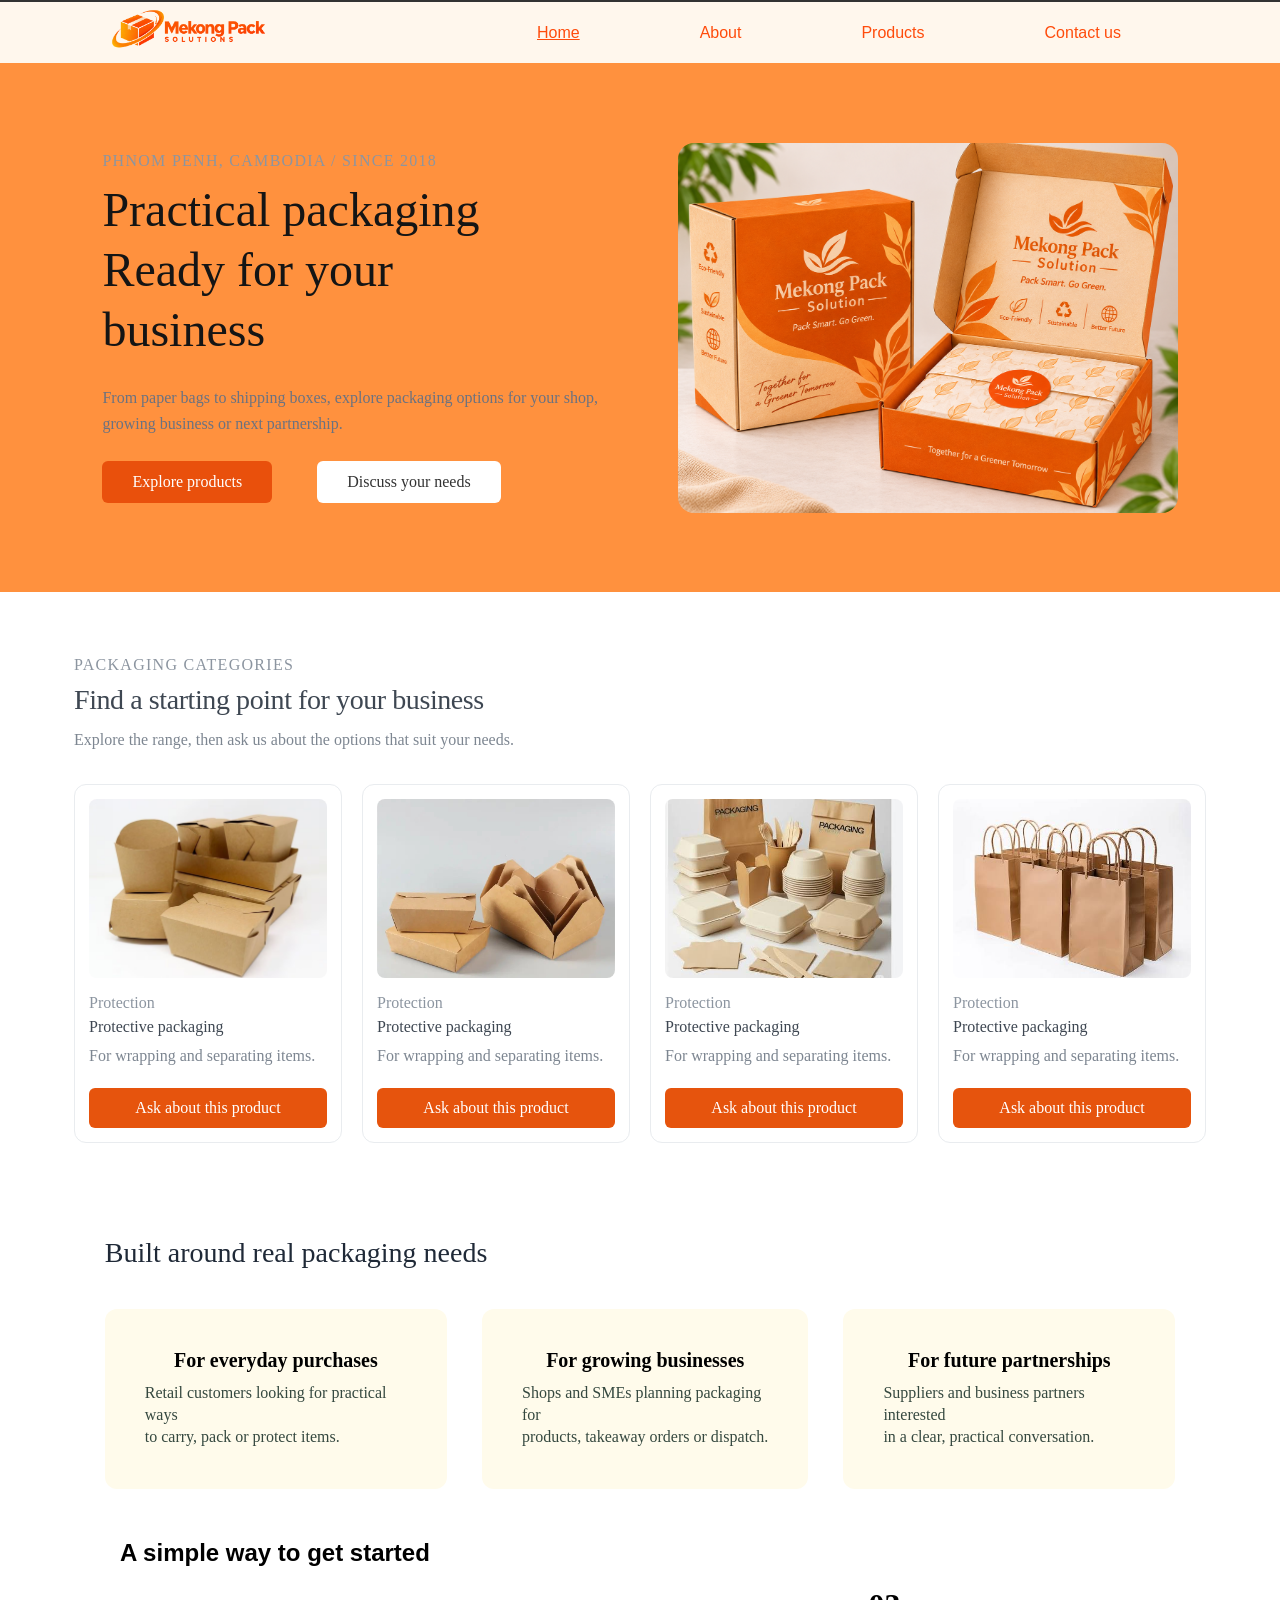
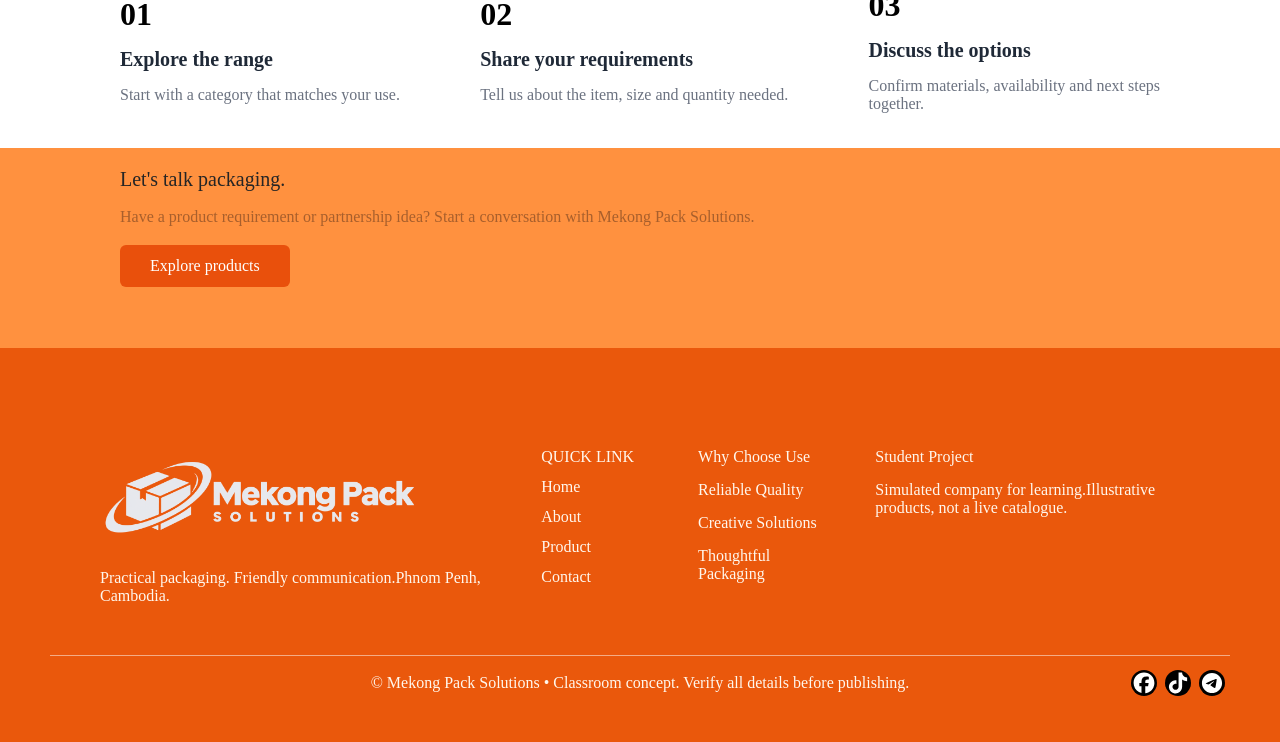
<file: index.html>
<!DOCTYPE html>
<html lang="en">
<head>
    <meta charset="UTF-8">
    <meta name="viewport" content="width=device-width, initial-scale=1.0">
    <title>Document</title>
    <link rel="stylesheet" href="style.css">
</head>
<body>
    
<!-- Kbal -->
  <header class="header">
        <div class="logo">
            <img src="/images/logo.png" alt="Mekong Pack Logo">
        </div>

        <div class="menu">
            <a href="index.html" class="active">Home</a>
            <a href="about.html">About</a>
            <a href="product.html">Products</a>
            <a href="contact.html">Contact us</a>
        </div>
    </header>

<!-- jol dol hero section 1 -->

   <section class="hero">

        <div class="container">

            <div class="content">

                <p class="small-text">
                    PHNOM PENH, CAMBODIA / SINCE 2018
                </p>

                <h1>
                    Practical packaging<br>
                    Ready for your<br>
                    business
                </h1>

                <p class="description">
                    From paper bags to shipping boxes, explore packaging options for your
                    shop, growing business or next partnership.
                </p>

                <div class="button-group">
                    <a href="#" class="orange-btn">Explore products</a>
                    <a href="#" class="white-btn">Discuss your needs</a>
                </div>

            </div>

            <div class="image">
                <img src="/images/img1.png" alt="Packaging products">
            </div>

        </div>

    </section>

<!-- jol dol hero section 2 -->
     
    <section class="pack">
    <p class="small-text">Packaging Categories</p>
    <h2 class="pack-title">Find a starting point for your business</h2>
    <p class="pack-subtitle">Explore the range, then ask us about the options that suit your needs.</p>

    <div class="cards-container">
      <!-- Card 1 -->
      <article class="product-card">
        <div class="card-image-wrapper">
          <img src="/images/1.jpg" />
        </div>
        <span class="card-tag">Protection</span>
        <h3 class="card-title">Protective packaging</h3>
        <p class="card-description">For wrapping and separating items.</p>
        <button type="button" class="card-btn">Ask about this product</button>
      </article>

      <!-- Card 2 -->
      <article class="product-card">
        <div class="card-image-wrapper">
          <img src="/images/2.jpg" alt="Corrugated mailer boxes with dividers" />
        </div>
        <span class="card-tag">Protection</span>
        <h3 class="card-title">Protective packaging</h3>
        <p class="card-description">For wrapping and separating items.</p>
        <button type="button" class="card-btn">Ask about this product</button>
      </article>

      <!-- Card 3 -->
      <article class="product-card">
        <div class="card-image-wrapper">
          <img src="/images/3.jpg" alt="Stacked flat-pack cardboard boxes" />
        </div>
        <span class="card-tag">Protection</span>
        <h3 class="card-title">Protective packaging</h3>
        <p class="card-description">For wrapping and separating items.</p>
        <button type="button" class="card-btn">Ask about this product</button>
      </article>

      <!-- Card 4 -->
      <article class="product-card">
        <div class="card-image-wrapper">
          <img src="/images/4.jpg" alt="Kraft food trays and wooden cutlery" />
        </div>
        <span class="card-tag">Protection</span>
        <h3 class="card-title">Protective packaging</h3>
        <p class="card-description">For wrapping and separating items.</p>
        <button type="button" class="card-btn">Ask about this product</button>
      </article>
    </div>
  </section>
  <!-- jol dol hero section 3 -->
   <section class="customer-offer">
                <h2>Built around real packaging needs</h2>
                <div class="container-box">

                    <div class="box">
                        <h3>For everyday purchases</h3>
                        <p>Retail customers looking for practical ways<br>
                         to carry, pack or protect items.
                        </p>
                    </div>

                    <div class="box">
                        <h3>For growing businesses</h3>
                        <p>Shops and SMEs planning packaging for<br>
                        products, takeaway orders or dispatch.
                        </p>
                    </div>

                    <div class="box">
                        <h3>For future partnerships</h3>
                        <p>Suppliers and business partners interested <br>
                        in a clear, practical conversation.
                        </p>
                    </div>
                </div>
            </section>
<!-- jol dol hero section 4 -->
<section class="simpleway">
                <h2>A simple way to get started</h2>
                <div class="container-number">
                    <div class="child-number">
                        <h2>01</h2>
                        <h3>Explore the range</h3>
                        <p>Start with a category that matches your use.</p>
                    </div>

                    <div class="child-number">
                        <h2>02</h2>
                        <h3>Share your requirements</h3>
                        <p>Tell us about the item, size and quantity needed.</p>
                    </div>

                    <div class="child-number">
                        <h2>03</h2>
                        <h3>Discuss the options</h3>
                        <p>Confirm materials, availability and next steps<br>
                        together.
                        </p>
                    </div>
                </div>
            </section>



<!-- jol dol hero section 5 -->
<section class="section5">
    <div class="section5-contact">
        <h2>Let's talk packaging.</h2>

        <p>
            Have a product requirement or partnership idea?
            Start a conversation with Mekong Pack Solutions.
        </p>

        <div class="button-group">
                    <a href="#" class="orange-btn">Explore products</a>
                    
                </div>
    </div>
</section>
<!-- Footer -->
  <footer class="footer">
        <div class="footer-container">
            <div class="logo1">
                <div class="logo-img">
                    <img src="/images/logo_white.png" alt="">
                </div>
                <p>Practical packaging. Friendly communication.Phnom Penh, Cambodia.</p>
            </div>

            <div class="footer-link">
                <span>QUICK LINK</span>
                <a href="#">Home</a>
                <a href="about.html">About</a>
                <a href="product.html">Product</a>
                <a href="#">Contact</a>
            </div>

            <div class="footer-right">
                <span>Why Choose Use</span>
                <p>Reliable Quality</p>
                <p>Creative Solutions</p>
                <p>Thoughtful Packaging</p>
            </div>

            <div class="right">
                <span>Student Project</span>
                <p>Simulated company for learning.Illustrative products, not a live catalogue.</p>
            </div>
        </div>
        <div class="footer-under">
                <p>© Mekong Pack Solutions • Classroom concept. Verify all details before publishing.</p>
            
            <div class="social-icon">
                <a href="#"><svg xmlns="http://www.w3.org/2000/svg" viewBox="0 0 640 640"><!--!Font Awesome Free v7.3.1 by @fontawesome - https://fontawesome.com License - https://fontawesome.com/license/free Copyright 2026 Fonticons, Inc.--><path fill="rgb(255, 255, 255)" d="M576 320C576 178.6 461.4 64 320 64C178.6 64 64 178.6 64 320C64 440 146.7 540.8 258.2 568.5L258.2 398.2L205.4 398.2L205.4 320L258.2 320L258.2 286.3C258.2 199.2 297.6 158.8 383.2 158.8C399.4 158.8 427.4 162 438.9 165.2L438.9 236C432.9 235.4 422.4 235 409.3 235C367.3 235 351.1 250.9 351.1 292.2L351.1 320L434.7 320L420.3 398.2L351 398.2L351 574.1C477.8 558.8 576 450.9 576 320z"/></svg></a>
                <a href="#"><svg xmlns="http://www.w3.org/2000/svg" viewBox="0 0 640 640"><!--!Font Awesome Free v7.3.1 by @fontawesome - https://fontawesome.com License - https://fontawesome.com/license/free Copyright 2026 Fonticons, Inc.--><path fill="rgb(255, 255, 255)" d="M544.5 273.9C500.5 274 457.5 260.3 421.7 234.7L421.7 413.4C421.7 446.5 411.6 478.8 392.7 506C373.8 533.2 347.1 554 316.1 565.6C285.1 577.2 251.3 579.1 219.2 570.9C187.1 562.7 158.3 545 136.5 520.1C114.7 495.2 101.2 464.1 97.5 431.2C93.8 398.3 100.4 365.1 116.1 336C131.8 306.9 156.1 283.3 185.7 268.3C215.3 253.3 248.6 247.8 281.4 252.3L281.4 342.2C266.4 337.5 250.3 337.6 235.4 342.6C220.5 347.6 207.5 357.2 198.4 369.9C189.3 382.6 184.4 398 184.5 413.8C184.6 429.6 189.7 444.8 199 457.5C208.3 470.2 221.4 479.6 236.4 484.4C251.4 489.2 267.5 489.2 282.4 484.3C297.3 479.4 310.4 469.9 319.6 457.2C328.8 444.5 333.8 429.1 333.8 413.4L333.8 64L421.8 64C421.7 71.4 422.4 78.9 423.7 86.2C426.8 102.5 433.1 118.1 442.4 131.9C451.7 145.7 463.7 157.5 477.6 166.5C497.5 179.6 520.8 186.6 544.6 186.6L544.6 274z"/></svg></a>
                <a href="#"><svg xmlns="http://www.w3.org/2000/svg" viewBox="0 0 640 640"><!--!Font Awesome Free v7.3.1 by @fontawesome - https://fontawesome.com License - https://fontawesome.com/license/free Copyright 2026 Fonticons, Inc.--><path fill="rgb(255, 255, 255)" d="M320 72C183 72 72 183 72 320C72 457 183 568 320 568C457 568 568 457 568 320C568 183 457 72 320 72zM435 240.7C431.3 279.9 415.1 375.1 406.9 419C403.4 437.6 396.6 443.8 390 444.4C375.6 445.7 364.7 434.9 350.7 425.7C328.9 411.4 316.5 402.5 295.4 388.5C270.9 372.4 286.8 363.5 300.7 349C304.4 345.2 367.8 287.5 369 282.3C369.2 281.6 369.3 279.2 367.8 277.9C366.3 276.6 364.2 277.1 362.7 277.4C360.5 277.9 325.6 300.9 258.1 346.5C248.2 353.3 239.2 356.6 231.2 356.4C222.3 356.2 205.3 351.4 192.6 347.3C177.1 342.3 164.7 339.6 165.8 331C166.4 326.5 172.5 322 184.2 317.3C256.5 285.8 304.7 265 328.8 255C397.7 226.4 412 221.4 421.3 221.2C423.4 221.2 427.9 221.7 430.9 224.1C432.9 225.8 434.1 228.2 434.4 230.8C434.9 234 435 237.3 434.8 240.6z"/></svg></a>
            </div>
        </div>
    </footer>

</body>
</html>
</file>
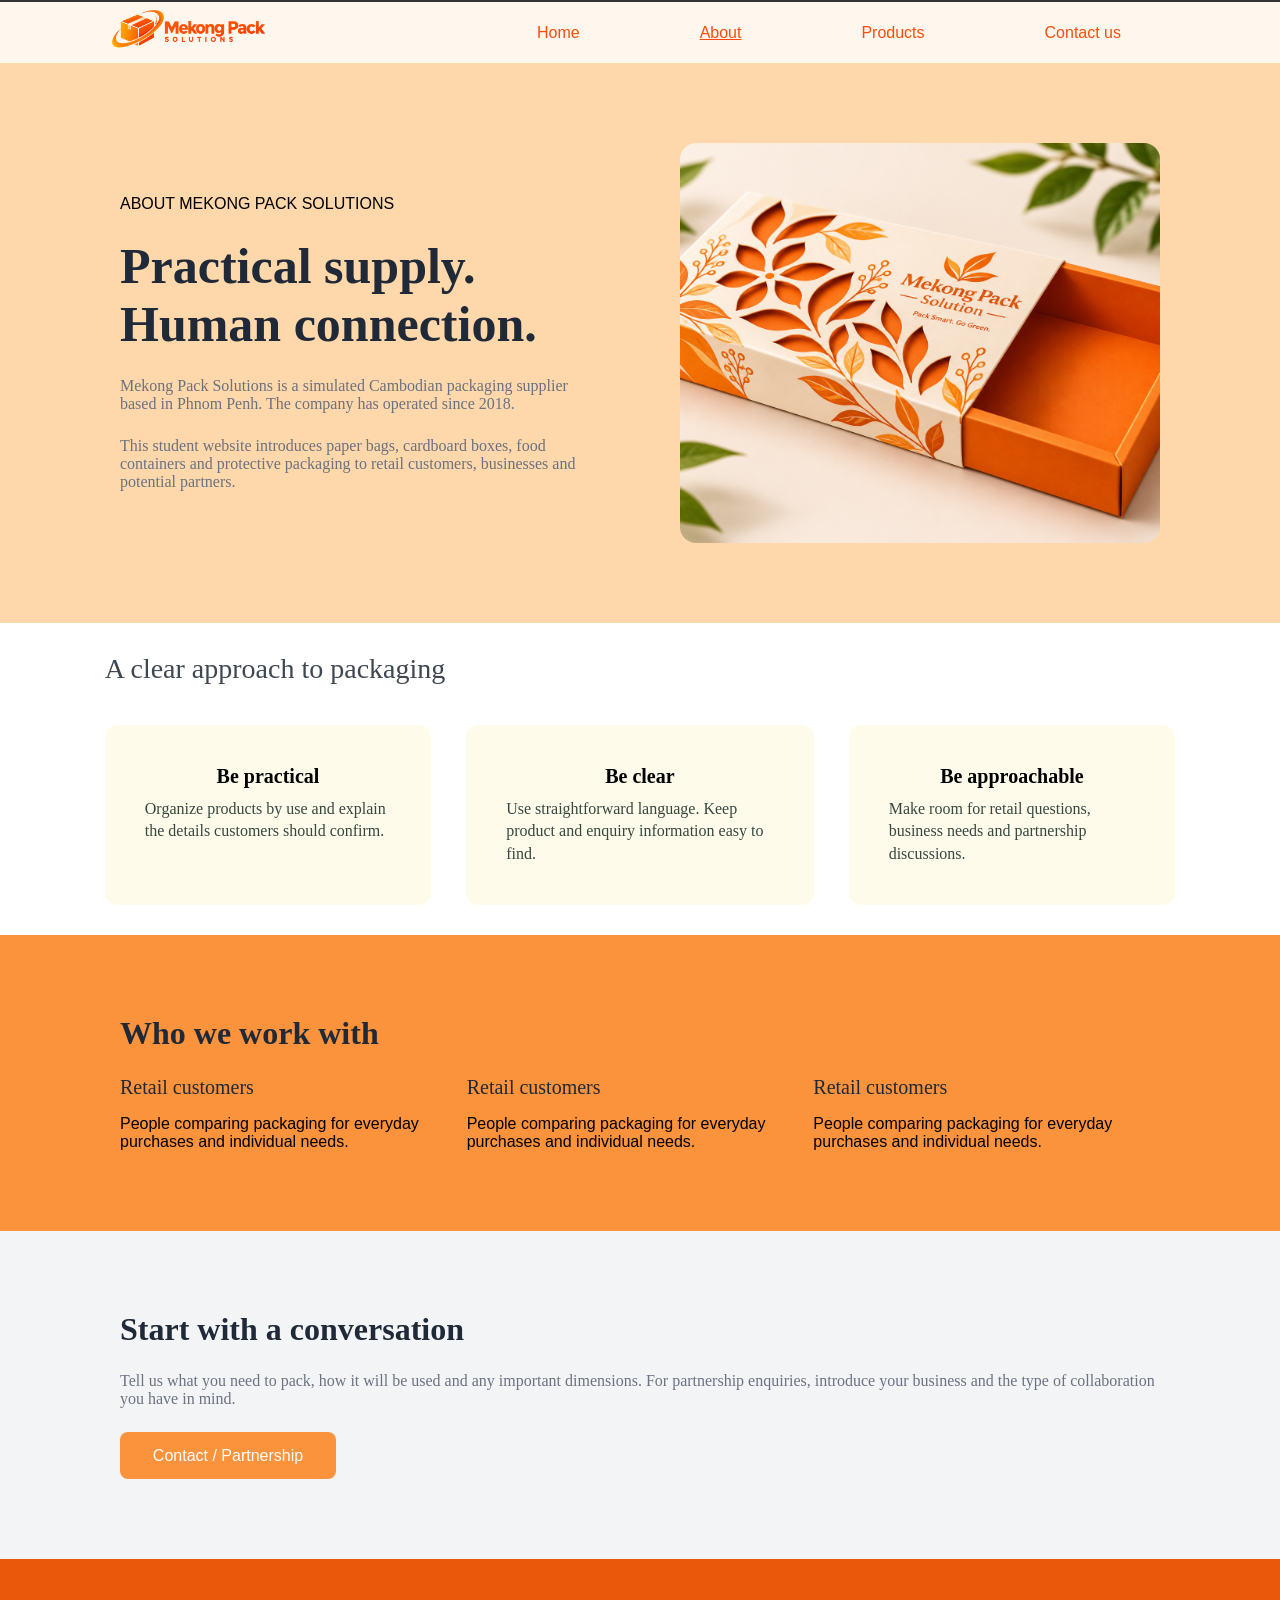
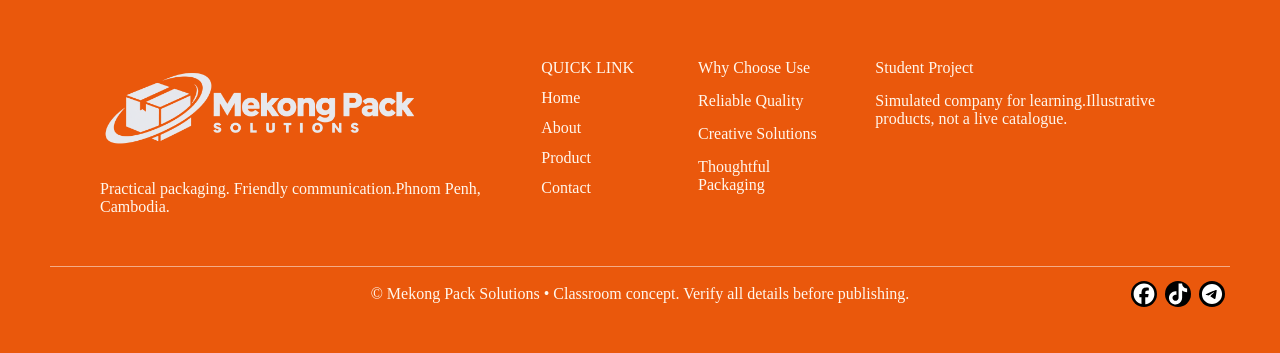
<file: about.html>
<!DOCTYPE html>
<html lang="en">
<head>
    <meta charset="UTF-8">
    <meta name="viewport" content="width=device-width, initial-scale=1.0">
    <title>About</title>
    <link rel="stylesheet" href="/about.css">
    <link rel="stylesheet" href="https://cdnjs.cloudflare.com/ajax/libs/font-awesome/6.7.2/css/all.min.css">
</head>
<body>
     <header class="header">
        <div class="logo">
            <img src="/images/logo.png" alt="Mekong Pack Logo">
        </div>

        <div class="menu">
            <a href="index.html" >Home</a>
            <a href="about.html" class="active">About</a>
            <a href="product.html">Products</a>
            <a href="contact.html">Contact us</a>
        </div>
    </header>
    <main>
        <section class="hero-section1">
            <div class="hero-text">
                <p class="text-title">ABOUT MEKONG PACK SOLUTIONS</p>
                <h1>Practical supply.<br>Human connection.</h1>
                <p class="text-description">
                    Mekong Pack Solutions is a simulated Cambodian packaging supplier<br>
                    based in Phnom Penh. The company has operated since 2018.
                </p>
                <p class="text-description">
                    This student website introduces paper bags, cardboard boxes, food<br>
                    containers and protective packaging to retail customers, businesses and<br>
                    potential partners.
                </p>
            </div>
            <div class="hero-img">
            
            </div>
        </section>
        <!-- jol dol hero section 2 -->
   <section class="customer-offer">
                <h2>A clear approach to packaging</h2>
                <div class="container-box">

                    <div class="box">
                        <h3>Be practical</h3>
                        <p>Organize products by use and explain the  
                            details customers should confirm.
                        </p>
                    </div>

                    <div class="box">
                        <h3>Be clear</h3>
                        <p>Use straightforward language. Keep product and enquiry information easy to find.
                        </p>
                    </div>

                    <div class="box">
                        <h3>Be approachable</h3>
                        <p>Make room for retail questions, business needs and partnership discussions.
                        </p>
                    </div>
                </div>
            </section>

        <section class="hero-section3">
            <h2>Who we work with</h2>
            <div class="we">
                <div class="we-item">
                    <p class="we-title">Retail customers</p>
                    <p>People comparing packaging for everyday<br>
                        purchases and individual needs.</p>
                </div>
                <div class="we-item">
                    <p class="we-title">Retail customers</p>
                    <p>People comparing packaging for everyday<br>
                        purchases and individual needs.</p>
                </div>
                <div class="we-item">
                    <p class="we-title">Retail customers</p>
                    <p>People comparing packaging for everyday<br>
                        purchases and individual needs.</p>
                </div>
            </div>
        </section>
        <section class="hero-section4">
            <h2>Start with a conversation</h2>
            <p>Tell us what you need to pack, how it will be used and any important dimensions. For partnership enquiries, introduce your business and the type of
                collaboration you have in mind.
            </p>
            <button type="button">
                <a href="contact.html">Contact / Partnership</a>
            </button>
        </section>
    </main>    
    <footer class="footer">
        <div class="footer-container">
            <div class="logo1">
                <div class="logo-img">
                    <img src="/images/logo_white.png" alt="">
                </div>
                <p>Practical packaging. Friendly communication.Phnom Penh, Cambodia.</p>
            </div>

            <div class="footer-link">
                <span>QUICK LINK</span>
                <a href="#">Home</a>
                <a href="about.html">About</a>
                <a href="product.html">Product</a>
                <a href="#">Contact</a>
            </div>

            <div class="footer-right">
                <span>Why Choose Use</span>
                <p>Reliable Quality</p>
                <p>Creative Solutions</p>
                <p>Thoughtful Packaging</p>
            </div>

            <div class="right">
                <span>Student Project</span>
                <p>Simulated company for learning.Illustrative products, not a live catalogue.</p>
            </div>
        </div>
        <div class="footer-under">
                <p>© Mekong Pack Solutions • Classroom concept. Verify all details before publishing.</p>
            
            <div class="social-icon">
                <a href="#"><svg xmlns="http://www.w3.org/2000/svg" viewBox="0 0 640 640"><!--!Font Awesome Free v7.3.1 by @fontawesome - https://fontawesome.com License - https://fontawesome.com/license/free Copyright 2026 Fonticons, Inc.--><path fill="rgb(255, 255, 255)" d="M576 320C576 178.6 461.4 64 320 64C178.6 64 64 178.6 64 320C64 440 146.7 540.8 258.2 568.5L258.2 398.2L205.4 398.2L205.4 320L258.2 320L258.2 286.3C258.2 199.2 297.6 158.8 383.2 158.8C399.4 158.8 427.4 162 438.9 165.2L438.9 236C432.9 235.4 422.4 235 409.3 235C367.3 235 351.1 250.9 351.1 292.2L351.1 320L434.7 320L420.3 398.2L351 398.2L351 574.1C477.8 558.8 576 450.9 576 320z"/></svg></a>
                <a href="#"><svg xmlns="http://www.w3.org/2000/svg" viewBox="0 0 640 640"><!--!Font Awesome Free v7.3.1 by @fontawesome - https://fontawesome.com License - https://fontawesome.com/license/free Copyright 2026 Fonticons, Inc.--><path fill="rgb(255, 255, 255)" d="M544.5 273.9C500.5 274 457.5 260.3 421.7 234.7L421.7 413.4C421.7 446.5 411.6 478.8 392.7 506C373.8 533.2 347.1 554 316.1 565.6C285.1 577.2 251.3 579.1 219.2 570.9C187.1 562.7 158.3 545 136.5 520.1C114.7 495.2 101.2 464.1 97.5 431.2C93.8 398.3 100.4 365.1 116.1 336C131.8 306.9 156.1 283.3 185.7 268.3C215.3 253.3 248.6 247.8 281.4 252.3L281.4 342.2C266.4 337.5 250.3 337.6 235.4 342.6C220.5 347.6 207.5 357.2 198.4 369.9C189.3 382.6 184.4 398 184.5 413.8C184.6 429.6 189.7 444.8 199 457.5C208.3 470.2 221.4 479.6 236.4 484.4C251.4 489.2 267.5 489.2 282.4 484.3C297.3 479.4 310.4 469.9 319.6 457.2C328.8 444.5 333.8 429.1 333.8 413.4L333.8 64L421.8 64C421.7 71.4 422.4 78.9 423.7 86.2C426.8 102.5 433.1 118.1 442.4 131.9C451.7 145.7 463.7 157.5 477.6 166.5C497.5 179.6 520.8 186.6 544.6 186.6L544.6 274z"/></svg></a>
                <a href="#"><svg xmlns="http://www.w3.org/2000/svg" viewBox="0 0 640 640"><!--!Font Awesome Free v7.3.1 by @fontawesome - https://fontawesome.com License - https://fontawesome.com/license/free Copyright 2026 Fonticons, Inc.--><path fill="rgb(255, 255, 255)" d="M320 72C183 72 72 183 72 320C72 457 183 568 320 568C457 568 568 457 568 320C568 183 457 72 320 72zM435 240.7C431.3 279.9 415.1 375.1 406.9 419C403.4 437.6 396.6 443.8 390 444.4C375.6 445.7 364.7 434.9 350.7 425.7C328.9 411.4 316.5 402.5 295.4 388.5C270.9 372.4 286.8 363.5 300.7 349C304.4 345.2 367.8 287.5 369 282.3C369.2 281.6 369.3 279.2 367.8 277.9C366.3 276.6 364.2 277.1 362.7 277.4C360.5 277.9 325.6 300.9 258.1 346.5C248.2 353.3 239.2 356.6 231.2 356.4C222.3 356.2 205.3 351.4 192.6 347.3C177.1 342.3 164.7 339.6 165.8 331C166.4 326.5 172.5 322 184.2 317.3C256.5 285.8 304.7 265 328.8 255C397.7 226.4 412 221.4 421.3 221.2C423.4 221.2 427.9 221.7 430.9 224.1C432.9 225.8 434.1 228.2 434.4 230.8C434.9 234 435 237.3 434.8 240.6z"/></svg></a>
            </div>
        </div>
    </footer>  
</body>
</html>
</file>
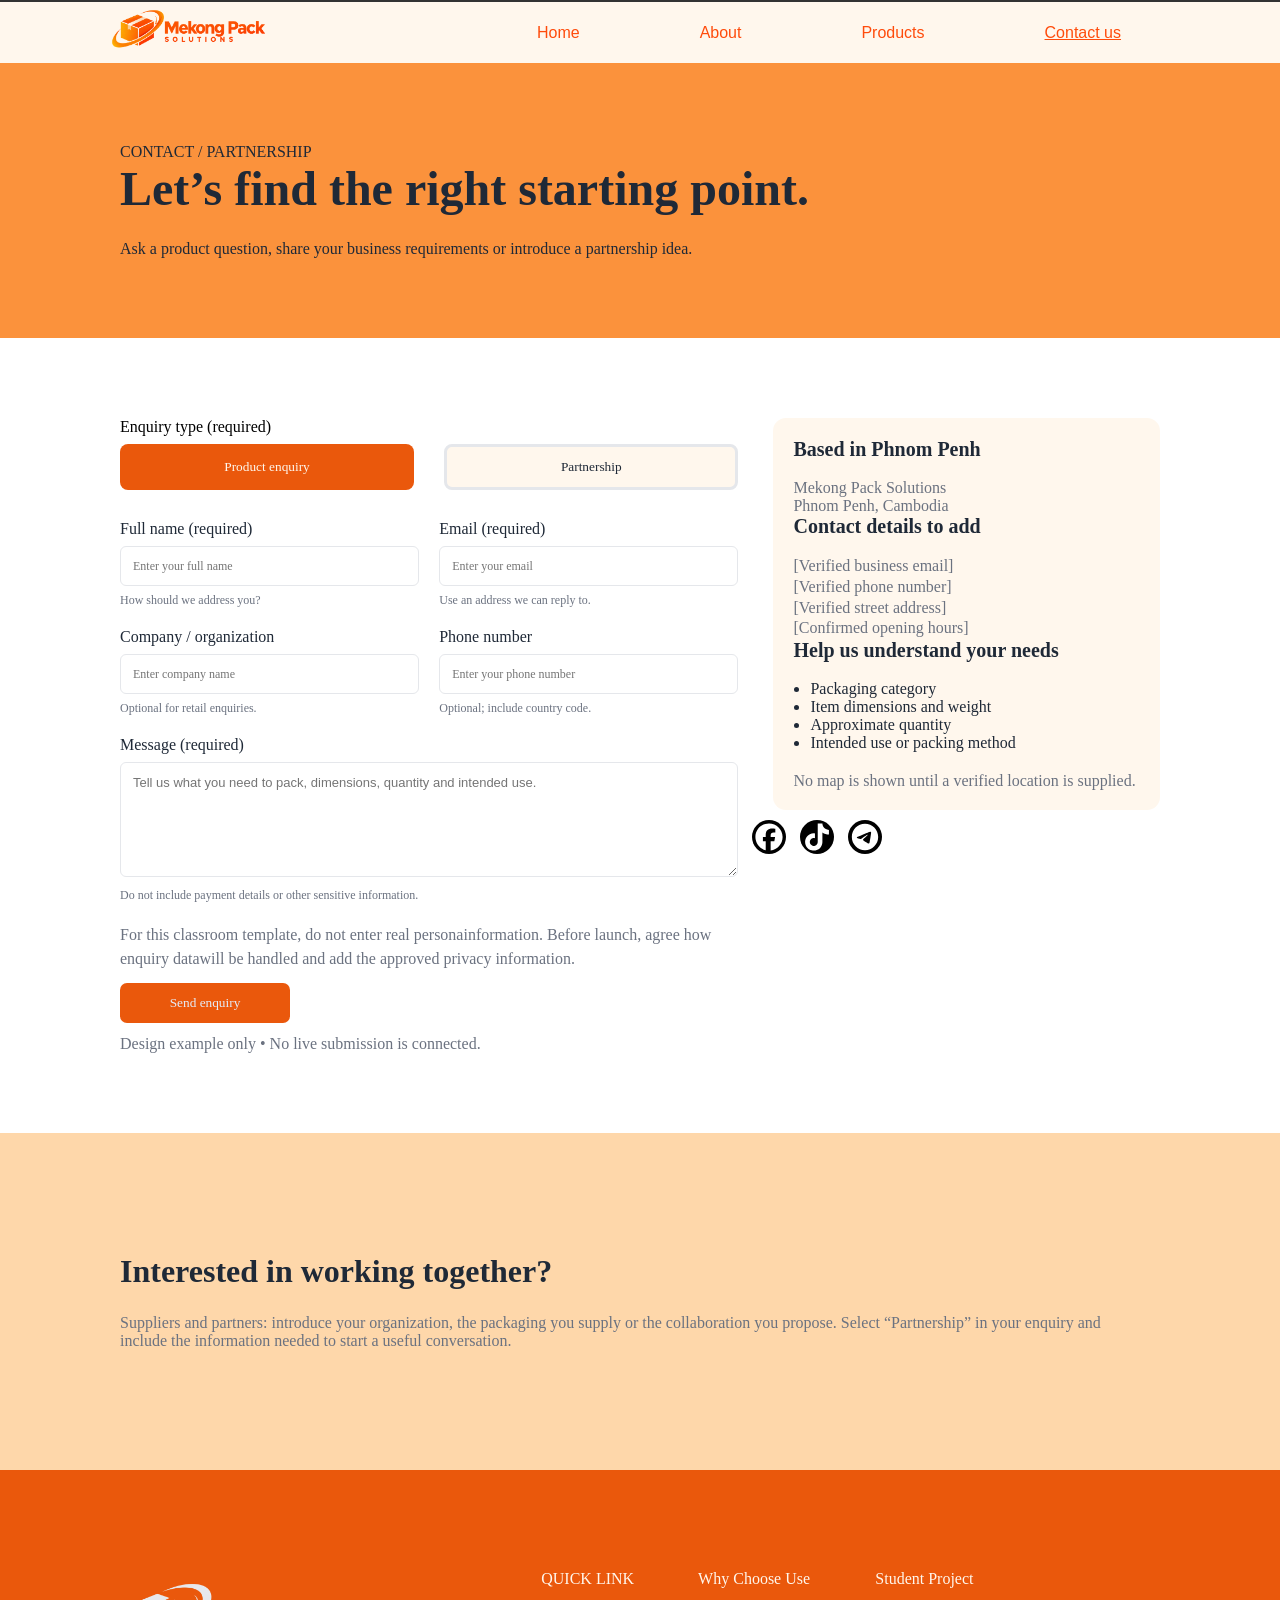
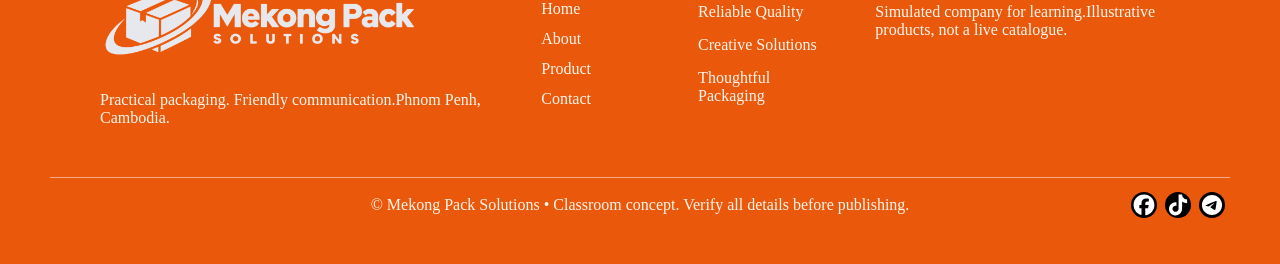
<file: contact.html>
<!DOCTYPE html>
<html lang="en">

<head>
    <meta charset="UTF-8">
    <meta name="viewport" content="width=device-width, initial-scale=1.0">
    <title>Document</title>
    <link rel="stylesheet" href="contact.css">
</head>

<body>
    <!-- Kbal -->
    <header class="header">
        <div class="logo">
            <img src="/images/logo.png" alt="Mekong Pack Logo">
        </div>

        <div class="menu">
            <a href="index.html" >Home</a>
            <a href="about.html">About</a>
            <a href="product.html">Products</a>
            <a href="contact.html" class="active">Contact us</a>
        </div>
    </header>

    <section class="contact-introduction">

        <span>CONTACT / PARTNERSHIP</span>
        <h1>Let’s find the right starting point.</h1>
        <p>Ask a product question, share your business requirements or introduce a partnership idea.</p>

    </section>

    <section class="contact-section">
        <div class="contact-form">

            <label>Enquiry type (required)</label>
            <div class="enquiry-type">
                <button class="active">Product enquiry</button>
                <button class="button-white">Partnership</button>
            </div>

            <form>
                <div class="form-grid">

                    <div class="form-group">
                        <label>Full name (required)</label>
                        <input type="text" placeholder="Enter your full name" required>
                        <span>How should we address you?</span>
                    </div>

                    <div class="form-group">
                        <label>Email (required)</label>
                        <input type="email" placeholder="Enter your email" required>
                        <span>Use an address we can reply to.</span>
                    </div>

                    <div class="form-group">
                        <label>Company / organization</label>
                        <input type="text" placeholder="Enter company name">
                        <span>Optional for retail enquiries.</span>
                    </div>

                    <div class="form-group">
                        <label>Phone number</label>
                        <input type="tel" placeholder="Enter your phone number">
                        <span>Optional; include country code.</span>
                    </div>

                </div>

                <div class="form-group message-group">
                    <label>Message (required)</label>
                    <textarea placeholder="Tell us what you need to pack, dimensions, quantity and intended use."
                        required></textarea>
                    <span>Do not include payment details or other sensitive information.</span>
                </div>

                <p class="privacy-text">For this classroom template, do not enter real personainformation. Before
                    launch, agree how enquiry datawill be handled and add the approved privacy information.</p>
                <button type="submit" class="send-btn">Send enquiry</button>
                <span class="note">Design example only • No live submission is connected.</span>

            </form>
        </div>
        <div class="contact-info">

            <div class="info-card">

                <h3>Based in Phnom Penh</h3>
                <p>Mekong Pack Solutions<br>Phnom Penh, Cambodia</p>
                <h3>Contact details to add</h3>

                <p class="details">
                    [Verified business email]<br>
                    [Verified phone number]<br>
                    [Verified street address]<br>
                    [Confirmed opening hours]
                </p>

                <h3>Help us understand your needs</h3>

                <ul>
                    <li>Packaging category</li>
                    <li>Item dimensions and weight</li>
                    <li>Approximate quantity</li>
                    <li>Intended use or packing method</li>
                </ul>

                <span>No map is shown until a verified location is supplied.</span>

            </div>
            <div class="Mi-icon">
                <div class="icon"><svg xmlns="http://www.w3.org/2000/svg" viewBox="0 0 640 640"><!--!Font Awesome Free v7.3.1 by @fontawesome - https://fontawesome.com License - https://fontawesome.com/license/free Copyright 2026 Fonticons, Inc.--><path fill="rgb(255, 255, 255)" d="M576 320C576 178.6 461.4 64 320 64C178.6 64 64 178.6 64 320C64 440 146.7 540.8 258.2 568.5L258.2 398.2L205.4 398.2L205.4 320L258.2 320L258.2 286.3C258.2 199.2 297.6 158.8 383.2 158.8C399.4 158.8 427.4 162 438.9 165.2L438.9 236C432.9 235.4 422.4 235 409.3 235C367.3 235 351.1 250.9 351.1 292.2L351.1 320L434.7 320L420.3 398.2L351 398.2L351 574.1C477.8 558.8 576 450.9 576 320z"/></svg></div>
                <div class="icon"> <svg xmlns="http://www.w3.org/2000/svg" viewBox="0 0 640 640"><!--!Font Awesome Free v7.3.1 by @fontawesome - https://fontawesome.com License - https://fontawesome.com/license/free Copyright 2026 Fonticons, Inc.--><path fill="rgb(255, 255, 255)" d="M544.5 273.9C500.5 274 457.5 260.3 421.7 234.7L421.7 413.4C421.7 446.5 411.6 478.8 392.7 506C373.8 533.2 347.1 554 316.1 565.6C285.1 577.2 251.3 579.1 219.2 570.9C187.1 562.7 158.3 545 136.5 520.1C114.7 495.2 101.2 464.1 97.5 431.2C93.8 398.3 100.4 365.1 116.1 336C131.8 306.9 156.1 283.3 185.7 268.3C215.3 253.3 248.6 247.8 281.4 252.3L281.4 342.2C266.4 337.5 250.3 337.6 235.4 342.6C220.5 347.6 207.5 357.2 198.4 369.9C189.3 382.6 184.4 398 184.5 413.8C184.6 429.6 189.7 444.8 199 457.5C208.3 470.2 221.4 479.6 236.4 484.4C251.4 489.2 267.5 489.2 282.4 484.3C297.3 479.4 310.4 469.9 319.6 457.2C328.8 444.5 333.8 429.1 333.8 413.4L333.8 64L421.8 64C421.7 71.4 422.4 78.9 423.7 86.2C426.8 102.5 433.1 118.1 442.4 131.9C451.7 145.7 463.7 157.5 477.6 166.5C497.5 179.6 520.8 186.6 544.6 186.6L544.6 274z"/></svg></div>
                <div class="icon"><svg xmlns="http://www.w3.org/2000/svg" viewBox="0 0 640 640"><!--!Font Awesome Free v7.3.1 by @fontawesome - https://fontawesome.com License - https://fontawesome.com/license/free Copyright 2026 Fonticons, Inc.--><path fill="rgb(255, 255, 255)" d="M320 72C183 72 72 183 72 320C72 457 183 568 320 568C457 568 568 457 568 320C568 183 457 72 320 72zM435 240.7C431.3 279.9 415.1 375.1 406.9 419C403.4 437.6 396.6 443.8 390 444.4C375.6 445.7 364.7 434.9 350.7 425.7C328.9 411.4 316.5 402.5 295.4 388.5C270.9 372.4 286.8 363.5 300.7 349C304.4 345.2 367.8 287.5 369 282.3C369.2 281.6 369.3 279.2 367.8 277.9C366.3 276.6 364.2 277.1 362.7 277.4C360.5 277.9 325.6 300.9 258.1 346.5C248.2 353.3 239.2 356.6 231.2 356.4C222.3 356.2 205.3 351.4 192.6 347.3C177.1 342.3 164.7 339.6 165.8 331C166.4 326.5 172.5 322 184.2 317.3C256.5 285.8 304.7 265 328.8 255C397.7 226.4 412 221.4 421.3 221.2C423.4 221.2 427.9 221.7 430.9 224.1C432.9 225.8 434.1 228.2 434.4 230.8C434.9 234 435 237.3 434.8 240.6z"/></svg></div>
            </div>

        </div>

    </section>

    <section class="Partnership-information">
        <h2>Interested in working together?</h2>
        <p>Suppliers and partners: introduce your organization, the packaging you supply or the collaboration you
            propose. Select “Partnership” in your enquiry and <br>include the information needed to start a useful
            conversation.</p>
    </section>

    <footer class="footer">
        <div class="footer-container">
            <div class="logo1">
                <div class="logo-img">
                    <img src="/images/logo_white.png" alt="">
                </div>
                <p>Practical packaging. Friendly communication.Phnom Penh, Cambodia.</p>
            </div>

            <div class="footer-link">
                <span>QUICK LINK</span>
                <a href="#">Home</a>
                <a href="about.html">About</a>
                <a href="product.html">Product</a>
                <a href="#">Contact</a>
            </div>

            <div class="footer-right">
                <span>Why Choose Use</span>
                <p>Reliable Quality</p>
                <p>Creative Solutions</p>
                <p>Thoughtful Packaging</p>
            </div>

            <div class="right">
                <span>Student Project</span>
                <p>Simulated company for learning.Illustrative products, not a live catalogue.</p>
            </div>
        </div>
        <div class="footer-under">
                <p>© Mekong Pack Solutions • Classroom concept. Verify all details before publishing.</p>
            
            <div class="social-icon">
                <a href="#"><svg xmlns="http://www.w3.org/2000/svg" viewBox="0 0 640 640"><!--!Font Awesome Free v7.3.1 by @fontawesome - https://fontawesome.com License - https://fontawesome.com/license/free Copyright 2026 Fonticons, Inc.--><path fill="rgb(255, 255, 255)" d="M576 320C576 178.6 461.4 64 320 64C178.6 64 64 178.6 64 320C64 440 146.7 540.8 258.2 568.5L258.2 398.2L205.4 398.2L205.4 320L258.2 320L258.2 286.3C258.2 199.2 297.6 158.8 383.2 158.8C399.4 158.8 427.4 162 438.9 165.2L438.9 236C432.9 235.4 422.4 235 409.3 235C367.3 235 351.1 250.9 351.1 292.2L351.1 320L434.7 320L420.3 398.2L351 398.2L351 574.1C477.8 558.8 576 450.9 576 320z"/></svg></a>
                <a href="#"><svg xmlns="http://www.w3.org/2000/svg" viewBox="0 0 640 640"><!--!Font Awesome Free v7.3.1 by @fontawesome - https://fontawesome.com License - https://fontawesome.com/license/free Copyright 2026 Fonticons, Inc.--><path fill="rgb(255, 255, 255)" d="M544.5 273.9C500.5 274 457.5 260.3 421.7 234.7L421.7 413.4C421.7 446.5 411.6 478.8 392.7 506C373.8 533.2 347.1 554 316.1 565.6C285.1 577.2 251.3 579.1 219.2 570.9C187.1 562.7 158.3 545 136.5 520.1C114.7 495.2 101.2 464.1 97.5 431.2C93.8 398.3 100.4 365.1 116.1 336C131.8 306.9 156.1 283.3 185.7 268.3C215.3 253.3 248.6 247.8 281.4 252.3L281.4 342.2C266.4 337.5 250.3 337.6 235.4 342.6C220.5 347.6 207.5 357.2 198.4 369.9C189.3 382.6 184.4 398 184.5 413.8C184.6 429.6 189.7 444.8 199 457.5C208.3 470.2 221.4 479.6 236.4 484.4C251.4 489.2 267.5 489.2 282.4 484.3C297.3 479.4 310.4 469.9 319.6 457.2C328.8 444.5 333.8 429.1 333.8 413.4L333.8 64L421.8 64C421.7 71.4 422.4 78.9 423.7 86.2C426.8 102.5 433.1 118.1 442.4 131.9C451.7 145.7 463.7 157.5 477.6 166.5C497.5 179.6 520.8 186.6 544.6 186.6L544.6 274z"/></svg></a>
                <a href="#"><svg xmlns="http://www.w3.org/2000/svg" viewBox="0 0 640 640"><!--!Font Awesome Free v7.3.1 by @fontawesome - https://fontawesome.com License - https://fontawesome.com/license/free Copyright 2026 Fonticons, Inc.--><path fill="rgb(255, 255, 255)" d="M320 72C183 72 72 183 72 320C72 457 183 568 320 568C457 568 568 457 568 320C568 183 457 72 320 72zM435 240.7C431.3 279.9 415.1 375.1 406.9 419C403.4 437.6 396.6 443.8 390 444.4C375.6 445.7 364.7 434.9 350.7 425.7C328.9 411.4 316.5 402.5 295.4 388.5C270.9 372.4 286.8 363.5 300.7 349C304.4 345.2 367.8 287.5 369 282.3C369.2 281.6 369.3 279.2 367.8 277.9C366.3 276.6 364.2 277.1 362.7 277.4C360.5 277.9 325.6 300.9 258.1 346.5C248.2 353.3 239.2 356.6 231.2 356.4C222.3 356.2 205.3 351.4 192.6 347.3C177.1 342.3 164.7 339.6 165.8 331C166.4 326.5 172.5 322 184.2 317.3C256.5 285.8 304.7 265 328.8 255C397.7 226.4 412 221.4 421.3 221.2C423.4 221.2 427.9 221.7 430.9 224.1C432.9 225.8 434.1 228.2 434.4 230.8C434.9 234 435 237.3 434.8 240.6z"/></svg></a>
            </div>
        </div>
    </footer>

</body>

</html>
</file>
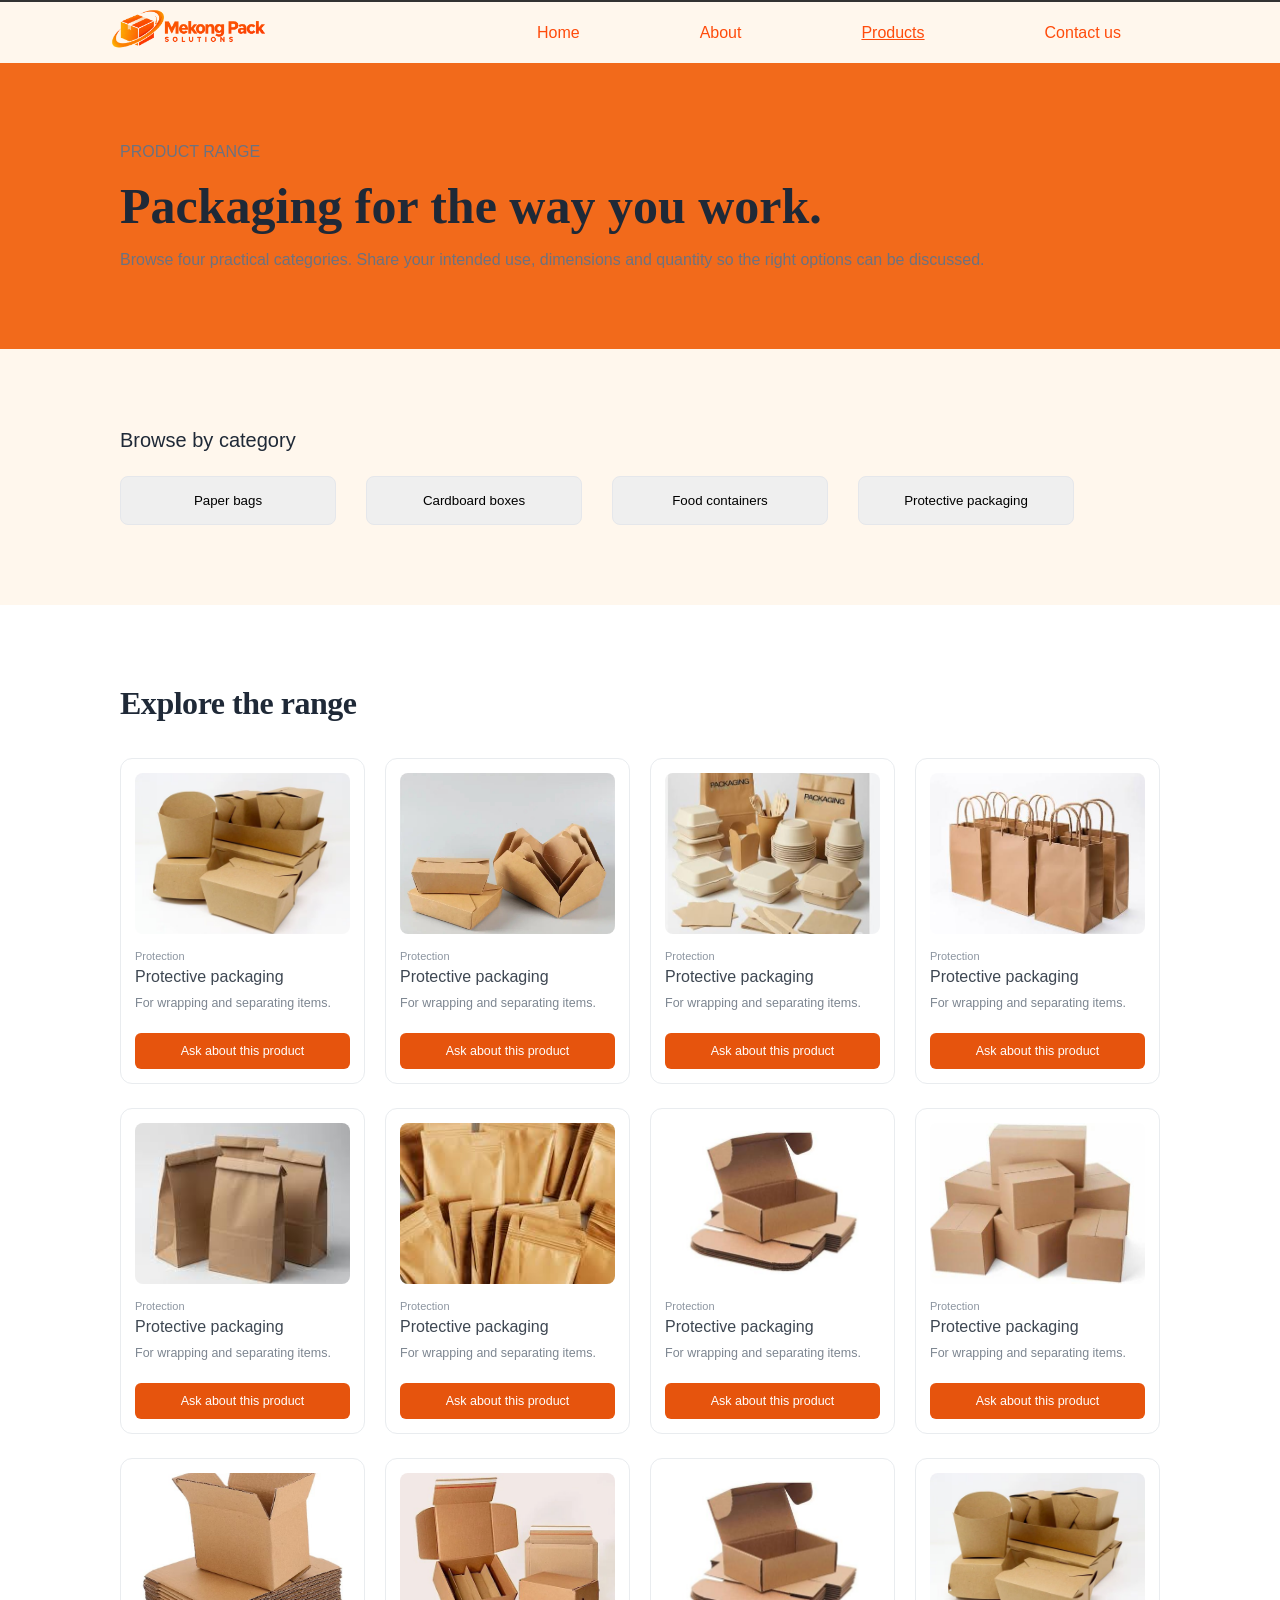
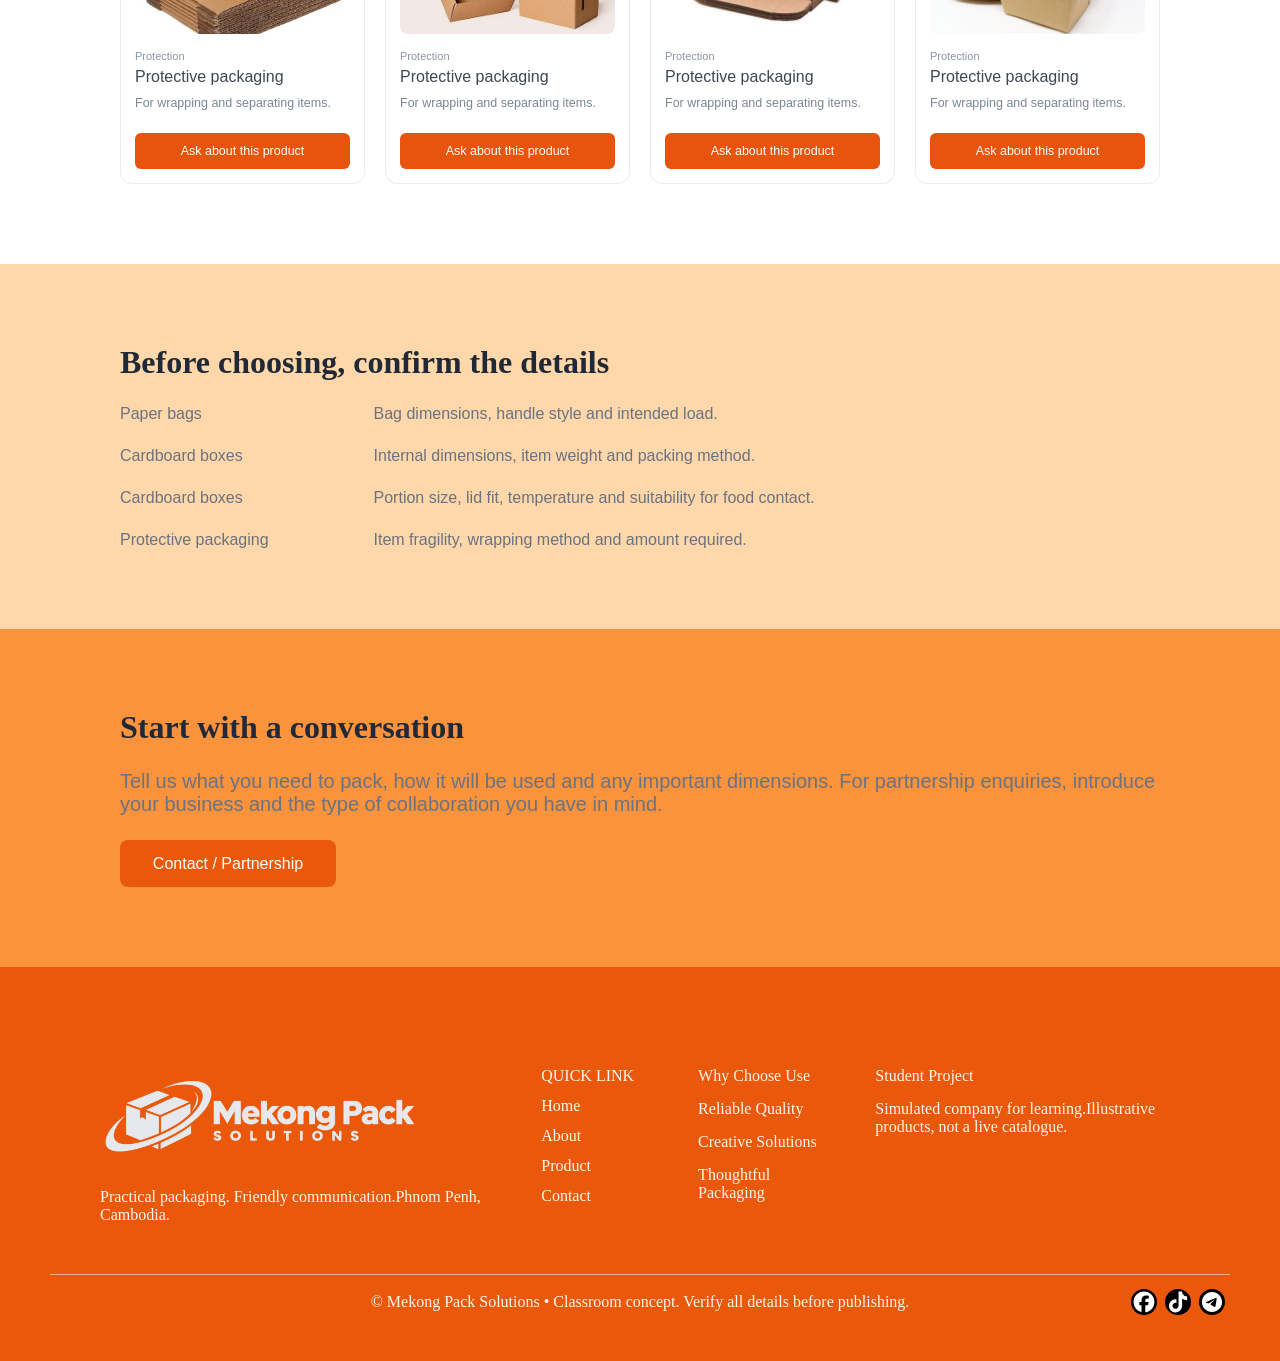
<file: product.html>
<!DOCTYPE html>
<html lang="en">
<head>
    <meta charset="UTF-8">
    <meta name="viewport" content="width=device-width, initial-scale=1.0">
    <title>Product</title>
    <link rel="stylesheet" href="product.css">
    <link rel="stylesheet" href="https://cdnjs.cloudflare.com/ajax/libs/font-awesome/6.7.2/css/all.min.css">
</head>
<body>
    <!-- Kbal -->
     <header class="header">
        <div class="logo">
            <img src="/images/logo.png" alt="Mekong Pack Logo">
        </div>

        <div class="menu">
            <a href="index.html" >Home</a>
            <a href="about.html">About</a>
            <a href="product.html" class="active">Products</a>
            <a href="contact.html">Contact us</a>
        </div>
    </header>

    <main>
        <section class="hero-section1">
            <p class="title">PRODUCT RANGE</p>
            <h1>Packaging for the way you work.</h1>
            <p>
                Browse four practical categories. Share your intended use, dimensions and quantity so the right options can be discussed.
            </p>
        </section>
        <section class="hero-section2">
            <p>Browse by category</p>
            <div class="btn">
                <button type="button">Paper bags</button>
                <button type="button">Cardboard boxes</button>
                <button type="button">Food containers</button>
                <button type="button">Protective packaging</button>
            </div>
        </section>
        <section class="hero-section3">
            <h2 class="pack-title">Explore the range</h2>
            <div class="cards-container">
                <article class="product-card">
                    <div class="card-image-wrapper">
                        <img src="/images/1.jpg" />
                    </div>
                    <span class="card-tag">Protection</span>
                    <h3 class="card-title">Protective packaging</h3>
                    <p class="card-description">For wrapping and separating items.</p>
                    <button type="button" class="card-btn">Ask about this product</button>
                </article>
                <article class="product-card">
                    <div class="card-image-wrapper">
                        <img src="/images/2.jpg" alt="Corrugated mailer boxes with dividers" />
                    </div>
                    <span class="card-tag">Protection</span>
                    <h3 class="card-title">Protective packaging</h3>
                    <p class="card-description">For wrapping and separating items.</p>
                    <button type="button" class="card-btn">Ask about this product</button>
                </article>
                <article class="product-card">
                    <div class="card-image-wrapper">
                        <img src="/images/3.jpg" alt="Stacked flat-pack cardboard boxes" />
                    </div>
                    <span class="card-tag">Protection</span>
                    <h3 class="card-title">Protective packaging</h3>
                    <p class="card-description">For wrapping and separating items.</p>
                    <button type="button" class="card-btn">Ask about this product</button>
                </article>
                <article class="product-card">
                    <div class="card-image-wrapper">
                        <img src="/images/4.jpg" alt="Kraft food trays and wooden cutlery" />
                    </div>
                    <span class="card-tag">Protection</span>
                    <h3 class="card-title">Protective packaging</h3>
                    <p class="card-description">For wrapping and separating items.</p>
                    <button type="button" class="card-btn">Ask about this product</button>
                </article>
            </div>


            <div class="cards-container">
                <article class="product-card">
                    <div class="card-image-wrapper">
                        <img src="/images/5.jpg" />
                    </div>
                    <span class="card-tag">Protection</span>
                    <h3 class="card-title">Protective packaging</h3>
                    <p class="card-description">For wrapping and separating items.</p>
                    <button type="button" class="card-btn">Ask about this product</button>
                </article>
                <article class="product-card">
                    <div class="card-image-wrapper">
                        <img src="/images/6.jpg" alt="Corrugated mailer boxes with dividers" />
                    </div>
                    <span class="card-tag">Protection</span>
                    <h3 class="card-title">Protective packaging</h3>
                    <p class="card-description">For wrapping and separating items.</p>
                    <button type="button" class="card-btn">Ask about this product</button>
                </article>
                <article class="product-card">
                    <div class="card-image-wrapper">
                        <img src="/images/7.jpg" alt="Stacked flat-pack cardboard boxes" />
                    </div>
                    <span class="card-tag">Protection</span>
                    <h3 class="card-title">Protective packaging</h3>
                    <p class="card-description">For wrapping and separating items.</p>
                    <button type="button" class="card-btn">Ask about this product</button>
                </article>
                <article class="product-card">
                    <div class="card-image-wrapper">
                        <img src="/images/8.jpg" alt="Kraft food trays and wooden cutlery" />
                    </div>
                    <span class="card-tag">Protection</span>
                    <h3 class="card-title">Protective packaging</h3>
                    <p class="card-description">For wrapping and separating items.</p>
                    <button type="button" class="card-btn">Ask about this product</button>
                </article>
            </div>


            <div class="cards-container">
                <article class="product-card">
                    <div class="card-image-wrapper">
                        <img src="/images/9.jpg" />
                    </div>
                    <span class="card-tag">Protection</span>
                    <h3 class="card-title">Protective packaging</h3>
                    <p class="card-description">For wrapping and separating items.</p>
                    <button type="button" class="card-btn">Ask about this product</button>
                </article>
                <article class="product-card">
                    <div class="card-image-wrapper">
                        <img src="/images/10.jpg" alt="Corrugated mailer boxes with dividers" />
                    </div>
                    <span class="card-tag">Protection</span>
                    <h3 class="card-title">Protective packaging</h3>
                    <p class="card-description">For wrapping and separating items.</p>
                    <button type="button" class="card-btn">Ask about this product</button>
                </article>
                <article class="product-card">
                    <div class="card-image-wrapper">
                        <img src="/images/7.jpg" alt="Stacked flat-pack cardboard boxes" />
                    </div>
                    <span class="card-tag">Protection</span>
                    <h3 class="card-title">Protective packaging</h3>
                    <p class="card-description">For wrapping and separating items.</p>
                    <button type="button" class="card-btn">Ask about this product</button>
                </article>
                <article class="product-card">
                    <div class="card-image-wrapper">
                        <img src="/images/1.jpg" alt="Kraft food trays and wooden cutlery" />
                    </div>
                    <span class="card-tag">Protection</span>
                    <h3 class="card-title">Protective packaging</h3>
                    <p class="card-description">For wrapping and separating items.</p>
                    <button type="button" class="card-btn">Ask about this product</button>
                </article>
            </div>
  </section>
        <section class="hero-section4">
            <h2>Before choosing, confirm the details</h2>
            <div class="detail">
                <div class="detail1">
                    <p class="p-1">Paper bags</p>                  
                    <p class="p-1">Cardboard boxes</p>                  
                    <p class="p-1">Cardboard boxes</p>               
                    <p class="p-1">Protective packaging</p>                   
                </div>
                <div class="detail2">
                    <p class="p-2">Bag dimensions, handle style and intended load.</p>
                    <p class="p-2">Internal dimensions, item weight and packing method.</p>
                    <p class="p-2">Portion size, lid fit, temperature and suitability for food contact.</p>
                    <p class="p-2">Item fragility, wrapping method and amount required.</p>
                </div>
            </div>
        </section>
        <section class="hero-section5">
            <h2>Start with a conversation</h2>
            <p>Tell us what you need to pack, how it will be used and any important dimensions. For partnership enquiries, introduce your business and the type of
                collaboration you have in mind.
            </p>
            <button type="button">
                <a href="contact.html">Contact / Partnership</a>
            </button>
        </section>
    </main>

    <footer class="footer">
        <div class="footer-container">
            <div class="logo1">
                <div class="logo-img">
                    <img src="/images/logo_white.png" alt="">
                </div>
                <p>Practical packaging. Friendly communication.Phnom Penh, Cambodia.</p>
            </div>

            <div class="footer-link">
                <span>QUICK LINK</span>
                <a href="#">Home</a>
                <a href="about.html">About</a>
                <a href="product.html">Product</a>
                <a href="#">Contact</a>
            </div>

            <div class="footer-right">
                <span>Why Choose Use</span>
                <p>Reliable Quality</p>
                <p>Creative Solutions</p>
                <p>Thoughtful Packaging</p>
            </div>

            <div class="right">
                <span>Student Project</span>
                <p>Simulated company for learning.Illustrative products, not a live catalogue.</p>
            </div>
        </div>
        <div class="footer-under">
                <p>© Mekong Pack Solutions • Classroom concept. Verify all details before publishing.</p>
            
            <div class="social-icon">
                <a href="#"><svg xmlns="http://www.w3.org/2000/svg" viewBox="0 0 640 640"><!--!Font Awesome Free v7.3.1 by @fontawesome - https://fontawesome.com License - https://fontawesome.com/license/free Copyright 2026 Fonticons, Inc.--><path fill="rgb(255, 255, 255)" d="M576 320C576 178.6 461.4 64 320 64C178.6 64 64 178.6 64 320C64 440 146.7 540.8 258.2 568.5L258.2 398.2L205.4 398.2L205.4 320L258.2 320L258.2 286.3C258.2 199.2 297.6 158.8 383.2 158.8C399.4 158.8 427.4 162 438.9 165.2L438.9 236C432.9 235.4 422.4 235 409.3 235C367.3 235 351.1 250.9 351.1 292.2L351.1 320L434.7 320L420.3 398.2L351 398.2L351 574.1C477.8 558.8 576 450.9 576 320z"/></svg></a>
                <a href="#"><svg xmlns="http://www.w3.org/2000/svg" viewBox="0 0 640 640"><!--!Font Awesome Free v7.3.1 by @fontawesome - https://fontawesome.com License - https://fontawesome.com/license/free Copyright 2026 Fonticons, Inc.--><path fill="rgb(255, 255, 255)" d="M544.5 273.9C500.5 274 457.5 260.3 421.7 234.7L421.7 413.4C421.7 446.5 411.6 478.8 392.7 506C373.8 533.2 347.1 554 316.1 565.6C285.1 577.2 251.3 579.1 219.2 570.9C187.1 562.7 158.3 545 136.5 520.1C114.7 495.2 101.2 464.1 97.5 431.2C93.8 398.3 100.4 365.1 116.1 336C131.8 306.9 156.1 283.3 185.7 268.3C215.3 253.3 248.6 247.8 281.4 252.3L281.4 342.2C266.4 337.5 250.3 337.6 235.4 342.6C220.5 347.6 207.5 357.2 198.4 369.9C189.3 382.6 184.4 398 184.5 413.8C184.6 429.6 189.7 444.8 199 457.5C208.3 470.2 221.4 479.6 236.4 484.4C251.4 489.2 267.5 489.2 282.4 484.3C297.3 479.4 310.4 469.9 319.6 457.2C328.8 444.5 333.8 429.1 333.8 413.4L333.8 64L421.8 64C421.7 71.4 422.4 78.9 423.7 86.2C426.8 102.5 433.1 118.1 442.4 131.9C451.7 145.7 463.7 157.5 477.6 166.5C497.5 179.6 520.8 186.6 544.6 186.6L544.6 274z"/></svg></a>
                <a href="#"><svg xmlns="http://www.w3.org/2000/svg" viewBox="0 0 640 640"><!--!Font Awesome Free v7.3.1 by @fontawesome - https://fontawesome.com License - https://fontawesome.com/license/free Copyright 2026 Fonticons, Inc.--><path fill="rgb(255, 255, 255)" d="M320 72C183 72 72 183 72 320C72 457 183 568 320 568C457 568 568 457 568 320C568 183 457 72 320 72zM435 240.7C431.3 279.9 415.1 375.1 406.9 419C403.4 437.6 396.6 443.8 390 444.4C375.6 445.7 364.7 434.9 350.7 425.7C328.9 411.4 316.5 402.5 295.4 388.5C270.9 372.4 286.8 363.5 300.7 349C304.4 345.2 367.8 287.5 369 282.3C369.2 281.6 369.3 279.2 367.8 277.9C366.3 276.6 364.2 277.1 362.7 277.4C360.5 277.9 325.6 300.9 258.1 346.5C248.2 353.3 239.2 356.6 231.2 356.4C222.3 356.2 205.3 351.4 192.6 347.3C177.1 342.3 164.7 339.6 165.8 331C166.4 326.5 172.5 322 184.2 317.3C256.5 285.8 304.7 265 328.8 255C397.7 226.4 412 221.4 421.3 221.2C423.4 221.2 427.9 221.7 430.9 224.1C432.9 225.8 434.1 228.2 434.4 230.8C434.9 234 435 237.3 434.8 240.6z"/></svg></a>
            </div>
        </div>
    </footer> 
</body>
</html>
</file>
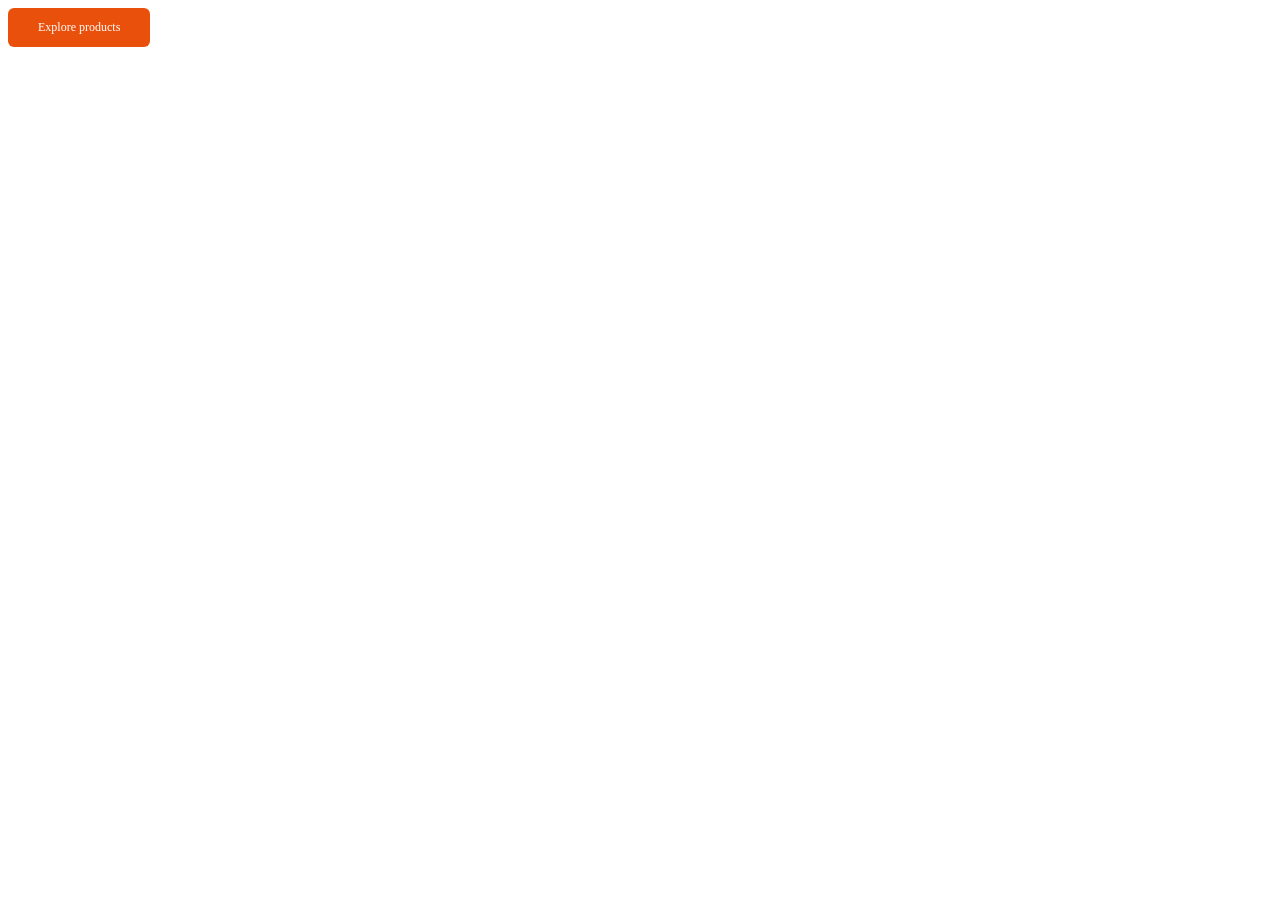
<file: component/html.html>
<!DOCTYPE html>
<html lang="en">
<head>
    <meta charset="UTF-8">
    <meta name="viewport" content="width=device-width, initial-scale=1.0">
    <meta name="description" content="Mekong Pack Solution is a leading packaging solution provider in Vietnam, offering innovative and sustainable packaging solutions for various industries.">
    <meta name="keywords" content="Mekong Pack Solution, packaging solutions, sustainable packaging, innovative packaging, Vietnam packaging">
    <title>Document</title>
    <link rel="stylesheet" href="css.css">

</head>
<body>
     <div class="button-group">
                    <a href="#" class="orange-btn">Explore products</a>
     </div>
</body>
</html>
</file>
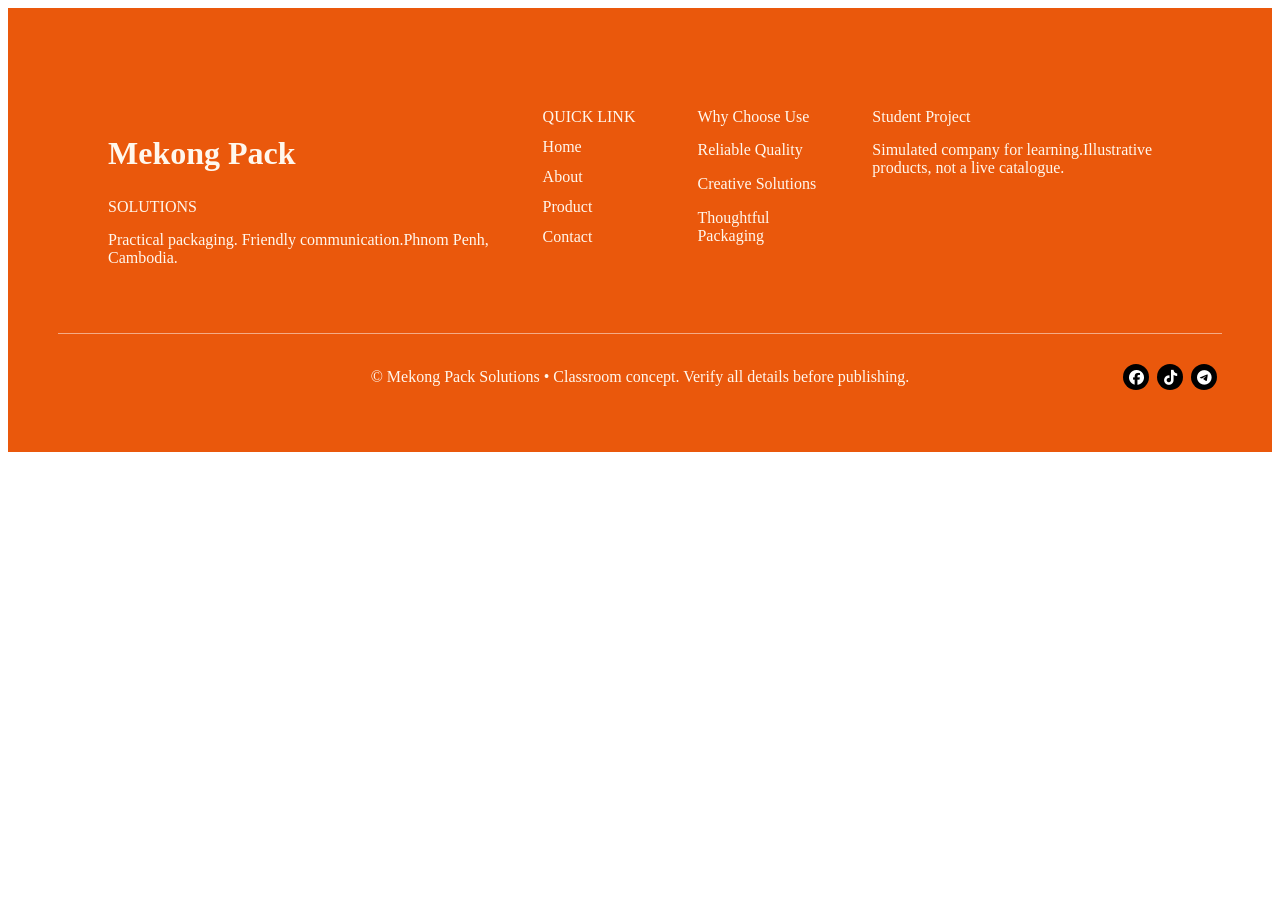
<file: components/footer.html>
<!DOCTYPE html>
<html lang="en">
<head>
    <meta charset="UTF-8">
    <meta name="viewport" content="width=device-width, initial-scale=1.0">
    <title>footer</title>
    <link rel="stylesheet" href="footer.css">
    <link rel="stylesheet" href="https://cdnjs.cloudflare.com/ajax/libs/font-awesome/6.7.2/css/all.min.css">
</head>
<body>
    <footer class="footer">
        <div class="footer-container">

            <div class="logo1">
                <h2>Mekong Pack</h2>
                <span>SOLUTIONS</span>
                <p>Practical packaging. Friendly communication.Phnom Penh, Cambodia.</p>
            </div>

            <div class="footer-link">
                <span>QUICK LINK</span>
                <a href="#">Home</a>
                <a href="about.html">About</a>
                <a href="product.html">Product</a>
                <a href="#">Contact</a>
            </div>

            <div class="footer-right">
                <span>Why Choose Use</span>
                <p>Reliable Quality</p>
                <p>Creative Solutions</p>
                <p>Thoughtful Packaging</p>
            </div>

            <div class="right">
                <span>Student Project</span>
                <p>Simulated company for learning.Illustrative products, not a live catalogue.</p>
            </div>
        </div>
        <div class="footer-under">
                <p>© Mekong Pack Solutions • Classroom concept. Verify all details before publishing.</p>
            
            <div class="social-icon">
                <a href="#"><i class="fa-brands fa-facebook"></i></a>
                <a href="#"><i class="fa-brands fa-tiktok"></i></a>
                <a href="#"><i class="fa-brands fa-telegram"></i></a>
            </div>
        </div>
    </footer>
</body>
</html>
</file>
<file: style.css>
* {
  margin: 0;
  padding: 0;
  box-sizing: border-box;
}

body {
  font-family: Montserrat, Arial, sans-serif;
}

/* kbal */
.header {
    width: 100%;
    height: 63px;
    background-color: #fff7ed;
    border-top: 2px solid #333;
    display: flex;
    align-items: center;
    justify-content: space-around;
}

.logo img {
    width: 180px;
    height: 53px;
    object-fit: contain;
}

.menu {
    width: 55%;
    display: flex;
    align-items: center;
    justify-content: space-around;
}

.menu a {
    text-decoration: none;
    color: #ff4b0b;
    font-size: 16px;
    font-family: Arial, sans-serif;
}

.menu .active {
    text-decoration: underline;
}

/* jol hero section 1*/

.hero {
    width: 100%;
    height: 529px;
    background-color: #FF913E;

    display: flex;
    align-items: center;
}

.container {
    width: 84%;
    max-width: 1200px;
    margin: auto;

    display: flex;
    align-items: center;
    justify-content: space-between;
    gap: 7%;
}

.content {
    width: 50%;
}

.small-text {
    font-family: 'Inter';
    font-size: 16px;
    font-weight: 400;
    margin-bottom: 28px;
    color: #282018;
}

h1 {
    font-family: 'Montserrat' ;
    font-size: 48px;
    font-weight: 400;
    line-height: 1.25;
    color: #151515;
    margin-bottom: 25px;
}

.description {
    font-family: 'Inter';
    font-size: 16px;
    font-weight: 300;
    line-height: 1.6;
    color: #6b7280;
    margin-bottom: 25px;
}

.button-group {
    display: flex;
    gap: 45px;
}

.button-group a {
    font-family: 'Inter';
    text-decoration: none;
    font-size: 16px;
    padding: 12px 30px;
    border-radius: 6px;
}

.orange-btn {
    background-color: #E9500C;
    color: white;
}

.white-btn {
    background-color: white;
    color: #333;
}

.image {
    width: 50%;
}

.image img {
    width: 100%;
    height: 370px;
    object-fit: cover;
    border-radius: 16px;
    display: block;
}

/* jol dol section 2*/

.pack {
      max-width: 1180px;
      margin: 0 auto;
      padding: 64px 24px;
    }

    .small-text {
        font-family: 'Inter';
      font-size: 16px;
      font-weight: 500;
      letter-spacing: 0.08em;
      text-transform: uppercase;
      color: #8c95a0;
      margin-bottom: 10px;
    }

    .pack-title {
        font-family: 'Montserrat';
      font-size: 28px;
      font-weight: 400;
      color: #3e4752;
      letter-spacing: -0.015em;
      margin-bottom: 12px;
    }

    .pack-subtitle {
      font-family: 'Inter';
      font-size: 16px;
      color: #7d8691;
      margin-bottom: 32px;
      line-height: 1.5;
    }

    .cards-container {
      display: grid;
      grid-template-columns: repeat(4, 1fr);
      gap: 20px;
    }

    .product-card {
      background-color: #ffffff;
      border: 1px solid #e9ecef;
      border-radius: 12px;
      padding: 14px;
      display: flex;
      flex-direction: column;
      transition: box-shadow 0.2s ease, transform 0.2s ease;
    }

    .product-card:hover {
      box-shadow: 0 8px 24px rgba(0, 0, 0, 0.05);
      transform: translateY(-2px);
    }

    .card-image-wrapper {
      width: 100%;
      aspect-ratio: 4 / 3;
      border-radius: 8px;
      overflow: hidden;
      background-color: #f6f4f2;
      margin-bottom: 16px;
    }

    .card-image-wrapper img {
      width: 100%;
      height: 100%;
      object-fit: cover;
      display: block;
    }

    .card-tag {
        font-family: 'Inter';
      font-size: 16px;
      font-weight: 400;
      color: #8c95a0;
      margin-bottom: 6px;
    }

    .card-title {
      font-family: 'Inter';
      font-size: 16px;
      font-weight: 500;
      color: #3e4752;
      margin-bottom: 8px;
    }

    .card-description {
      font-family: 'Inter';
      font-size: 16px;
      line-height: 1.5;
      color: #7d8691;
      margin-bottom: 20px;
      flex-grow: 1;
    }

    .card-btn {
      display: inline-flex;
      align-items: center;
      justify-content: center;
      width: 100%;
      padding: 11px 16px;
      background-color: #e6540d;
      color: #ffffff;
      font-family: 'Inter';
      font-size: 16px;
      font-weight: 500;
      text-decoration: none;
      border: none;
      border-radius: 6px;
      cursor: pointer;
      transition: background-color 0.2s ease;
    }

    .card-btn:hover {
      background-color: #cf4908;
    }
/* jol dol section 3*/

.customer-offer{
    width: 100%;
    padding: 30px 3.5%;
    height: auto;
}
.customer-offer h2{
    font-family: 'Montserrat';
    font-size: 28px;
    font-weight: 400;
    color: #1f2937;
    margin-bottom: 12px;
    padding: 0 60px;
}
.container-box{
    display: flex;
    justify-content: space-around;
    margin-top: 20px;
    gap: 35px;
    padding: 0 60px;
    
}
.box{
    padding: 40px 40px;
    border-radius: 12px;
    background-color: #FFFBEB;
    margin-top: 20px;
}
.box p{
    font-family: 'Inter';
    font-size: 16px;
    margin-top: 10px;
    line-height: 1.4;
    color: #35483F;
}
.box h3{
    font-family: 'Montserrat';
    font-size: 20px;
    display: flex;
    align-items: center;
    justify-content: center;
}

    /* jol dol section 4*/

    
.simpleway{
    width: 100%;
    padding: 20px 120px;
}
.container-number{
    display: flex;
    align-items: center;
    justify-content: space-between;
    margin-top: 20px;
}
.child-number h2,
.child-number h3,
.child-number p{
    margin-bottom: 15px;
}
.child-number h3{
    font-family: 'Montserrat';
    font-size: 20px;
    color: #1f2937;
}
.child-number h2{
    font-family: 'Montserrat';
    font-size: 32px;
    color: #000000;
}
.child-number p{
    font-family: 'Inter';
    font-size: 16px;
    color: #6b7280;
}
.letstart{
    padding: 40px 3.5%;
}






    



    /* jol dol section 5*/

.section5 {
    width: 100%;
    height: 200px;
    background-color: #ff913f;
    padding: 20px 120px;
}

.section5-contact h2 {
    font-family: 'Montserrat';
    font-size: 20px;
    font-weight: 400;
    color: #252525;
    margin-bottom: 17px;
}

.section5-contact p {
    font-family: 'Inter';
    font-size: 16px;
    color: #a85f2c;
    margin-bottom: 19px;
}


  /* Footer*/
  .footer{
    background-color: #EA580C;
    color: #FFF7ED;
    padding: 50px;
}
.footer-container{
    display: grid;
    gap : 35px;
    grid-template-columns: 2fr 0.6fr 0.7fr 1.5fr;
    padding: 50px;
}
.logo-img{
    width: 317px;
    height: 106px;
}
.logo-img img{
    width: 100%;
    height: 100px;
}
.logo1 h2{
    font-size: 32px;
    font-family: 'Montserrat';
    color: #FFF7ED;
}
.logo1 span{
    font-size: 16px;
    font-family: 'Inter';
    color: #FFF7ED;
}
.logo1 p{
    font-size: 16px;
    font-family: 'Inter';
    margin-top: 15px;
    color: #FFF7ED;
}
.footer-link{
    font-size: 16px;
    font-family: 'Montserrat' ;
    display: block;
    color: #FFF7ED;
}
.footer-link span{
    font-size: 16px;
    font-family: 'Inter';
}
.footer-link a{
    font-size: 16px;
    text-decoration: none;
    display: block;
    margin-top: 12px;
    color: #FFF7ED;
}
.footer-link a:hover{
    text-decoration: underline;
}
.footer-right span{
    font-family: 'Inter';
    font-size: 16px;
}
.footer-right p{
    font-size: 16px;
    font-family: 'Inter';
    margin-top: 15px;
    color: #FFF7ED;
}
.right span{
    font-family: 'Inter';
    font-size: 16px;
}
.right p{
    font-size: 16px;
    font-family: 'Inter';
    margin-top: 15px;
}
.footer-under{
    border-top: 1px solid rgba(255, 255, 255, 0.5);
    padding-top: 18px;
    display: flex;
    justify-content: center;
    align-items: center;
    position: relative;
} 
.footer-under p{
    display: flex;
    text-align: center;
    font-size: 16px;
    font-family: 'Inter';
}
.social-icon{
    display: flex;
    gap: 8px;
    position: absolute;
    right: 5px;
}
.social-icon a{
    width: 26px;
    height: 26px;
    background-color: black;
    color: white;
    border-radius: 50%;
    display: flex;
    justify-content: center;
    align-items: center;
    text-decoration: none;
    font-size: 15px;
}


/* =====================================================
   RESPONSIVE  (desktop design above stays unchanged)
   Breakpoints: 1200 / 992 / 768 / 480
   ===================================================== */

img {
    max-width: 100%;
}

/* ---------- Large laptops / small desktops ---------- */
@media (max-width: 1200px) {
    .simpleway {
        padding: 20px 60px;
    }

    .section5 {
        padding: 20px 60px;
    }

    .footer-container {
        padding: 30px;
        gap: 28px;
    }
}

/* ---------- Tablets landscape ---------- */
@media (max-width: 992px) {
    .menu {
        width: 60%;
    }

    .hero {
        height: auto;
        padding: 60px 0;
    }

    h1 {
        font-size: 38px;
    }

    .button-group {
        gap: 20px;
        flex-wrap: wrap;
    }

    .image img {
        height: 300px;
    }

    /* products: 4 -> 2 columns */
    .cards-container {
        grid-template-columns: repeat(2, 1fr);
    }

    /* section 3 */
    .customer-offer h2,
    .container-box {
        padding: 0 20px;
    }

    .container-box {
        flex-wrap: wrap;
        gap: 20px;
    }

    .box {
        flex: 1 1 calc(50% - 20px);
        padding: 30px 24px;
    }

    /* section 4 */
    .simpleway {
        padding: 20px 40px;
    }

    .container-number {
        flex-wrap: wrap;
        gap: 30px;
    }

    .child-number {
        flex: 1 1 calc(50% - 30px);
    }

    /* section 5 */
    .section5 {
        height: auto;
        min-height: 200px;
        padding: 30px 40px;
    }

    /* footer: 4 -> 2 columns */
    .footer {
        padding: 40px 30px;
    }

    .footer-container {
        grid-template-columns: repeat(2, 1fr);
        padding: 20px 0 30px;
    }
}

/* ---------- Tablets portrait / large phones ---------- */
@media (max-width: 768px) {
    /* header: let logo and menu wrap instead of overflowing */
    .header {
        height: auto;
        min-height: 63px;
        flex-direction: column;
        justify-content: center;
        gap: 8px;
        padding: 10px 16px;
    }

    .menu {
        width: 100%;
        flex-wrap: wrap;
        justify-content: center;
        gap: 10px 22px;
    }

    .menu a {
        font-size: 15px;
    }

    /* hero: stack text above image */
    .hero {
        padding: 48px 0;
    }

    .container {
        width: 90%;
        flex-direction: column;
        gap: 32px;
    }

    .content,
    .image {
        width: 100%;
    }

    h1 {
        font-size: 32px;
    }

    .small-text {
        margin-bottom: 18px;
    }

    .image img {
        height: 260px;
    }

    /* section 2 */
    .pack {
        padding: 44px 20px;
    }

    .pack-title {
        font-size: 24px;
    }

    .pack-subtitle {
        margin-bottom: 24px;
    }

    /* section 3: stack boxes */
    .customer-offer {
        padding: 30px 20px;
    }

    .customer-offer h2 {
        font-size: 24px;
        padding: 0;
    }

    .container-box {
        flex-direction: column;
        padding: 0;
        gap: 0;
    }

    .box {
        flex: none;
        width: 100%;
        padding: 28px 22px;
    }

    /* section 4: stack steps */
    .simpleway {
        padding: 20px;
    }

    .container-number {
        flex-direction: column;
        align-items: flex-start;
        gap: 0;
    }

    .child-number {
        flex: none;
        width: 100%;
        margin-bottom: 10px;
    }

    .child-number h2 {
        font-size: 28px;
    }

    .letstart {
        padding: 30px 20px;
    }

    /* section 5 */
    .section5 {
        padding: 30px 20px;
    }

    /* footer */
    .footer {
        padding: 36px 20px;
    }

    .footer-container {
        gap: 28px;
        padding: 10px 0 24px;
    }

    .logo-img {
        width: 100%;
        max-width: 280px;
        height: auto;
    }

    .logo-img img {
        height: auto;
        object-fit: contain;
    }

    .logo1 h2 {
        font-size: 26px;
    }

    .footer-under {
        flex-direction: column;
        gap: 14px;
    }

    .footer-under p {
        justify-content: center;
    }

    .social-icon {
        position: static;
    }
}

/* ---------- Phones ---------- */
@media (max-width: 480px) {
    h1 {
        font-size: 26px;
    }

    .hero {
        padding: 36px 0;
    }

    .container {
        width: 92%;
    }

    .description,
    .small-text,
    .card-description,
    .pack-subtitle {
        font-size: 15px;
    }

    .button-group {
        flex-direction: column;
        gap: 12px;
    }

    .button-group a {
        text-align: center;
        width: 100%;
    }

    .image img {
        height: 210px;
        border-radius: 12px;
    }

    /* products: 2 -> 1 column */
    .cards-container {
        grid-template-columns: 1fr;
        gap: 16px;
    }

    .pack {
        padding: 36px 16px;
    }

    .pack-title,
    .customer-offer h2 {
        font-size: 22px;
    }

    .customer-offer {
        padding: 24px 16px;
    }

    .box h3 {
        font-size: 18px;
    }

    .simpleway {
        padding: 16px;
    }

    .child-number h2 {
        font-size: 24px;
    }

    .child-number h3 {
        font-size: 18px;
    }

    .letstart {
        padding: 24px 16px;
    }

    .section5 {
        padding: 24px 16px;
    }

    .section5-contact h2 {
        font-size: 18px;
    }

    /* footer: single column */
    .footer {
        padding: 30px 16px;
    }

    .footer-container {
        grid-template-columns: 1fr;
        gap: 24px;
    }

    .footer-under p {
        font-size: 14px;
    }
}

/* ---------- Touch devices: no sticky hover lift ---------- */
@media (hover: none) {
    .product-card:hover {
        transform: none;
        box-shadow: none;
    }
}
</file>
<file: about.css>
* {
    margin: 0;
    padding: 0;
    box-sizing: border-box;
}

body {
    font-family: 'Montserrat', Arial, sans-serif;
}

/* kbal */
.header {
    width: 100%;
    height: 63px;
    background-color: #fff7ed;
    border-top: 2px solid #333;
    display: flex;
    align-items: center;
    justify-content: space-around;
}

.logo img {
    width: 180px;
    height: 53px;
    object-fit: contain;
}

.menu {
    width: 55%;
    display: flex;
    align-items: center;
    justify-content: space-around;
}

.menu a {
    text-decoration: none;
    color: #ff4b0b;
    font-size: 16px;
    font-family: Arial, sans-serif;
}

.menu .active {
    text-decoration: underline;
}






.hero-section1{
    width: 100%;
    background-color: #FED7AA;
    display: flex;
    justify-content: space-between;
    align-items: center;
    padding: 80px 120px;
}
.hero-img{
    width: 600px;
    height: 400px;
    background-image: url(/images/img2.png);
    background-size: cover;
    background-position: center;
    background-repeat: no-repeat;
    border-radius: 16px;
}
.hero-text{
    width: 700px;
    display: flex;
    flex-direction: column;
    gap: 24px;
}
.text-little{
    font-size: 30px;
    color: #1F2937;
    font-family: 'Inter';
}
.hero-text h1{
    font-size: 50px;
    font-weight: 700;
    font-family: 'Montserrat';
    color: #1F2937;
} 
.text-description{
    font-size: 16px;
    color: #6B7280;
    font-family: 'Inter';
}





/* jol dol section 2*/

.customer-offer{
    width: 100%;
    padding: 30px 3.5%;
    height: auto;
}
.customer-offer h2{
    font-family: 'Montserrat';
    font-size: 28px;
    font-weight: 400;
    color: #3e4752;
    margin-bottom: 12px;
    padding: 0 60px;
}
.container-box{
    display: flex;
    justify-content: space-around;
    margin-top: 20px;
    gap: 35px;
    padding: 0 60px;
    
}
.box{
    padding: 40px 40px;
    border-radius: 12px;
    background-color: #FFFBEB;
    margin-top: 20px;
}
.box p{
    font-family: 'Inter';
    font-size: 16px;
    margin-top: 10px;
    line-height: 1.4;
    color: #35483F;
}
.box h3{
    font-family: 'Montserrat';
    font-size: 20px;
    display: flex;
    align-items: center;
    justify-content: center;
}






.hero-section3{
    width: 100%;
    background-color: #FB923C;
    display: flex;
    flex-direction: column;
    gap: 24px;
    padding: 80px 120px;
}
.hero-section3 h2{
    font-size: 32px;
    font-weight: 700;
    font-family: 'Montserrat';
    color: #1F2937;
}
.we{
    width: 100%;
    display: flex;
    justify-content: space-between;
    align-items: center;
}
.we-item{
    width: 374px;
    display: flex;
    flex-direction: column;
    gap: 16px;
    
}
.we-title{
    font-size: 20px;
    font-family: 'Inter';
    color: #1F2937;
}






.hero-section4{
    width: 100%;
    background-color: #F3F4F6;
    display: flex;
    flex-direction: column;
    gap: 24px;
    padding: 80px 120px;
}
.hero-section4 h2{
    font-size: 32px;
    font-weight: 700;
    font-family: 'Montserrat';
    color: #1F2937;
}
.hero-section4 p{
    font-size: 16px;
    color: #6B7280;
    font-family: 'Inter';
}
.hero-section4 button{
    width: 216px;
    height: 47px;
    background-color: #FB923C;
    border: none;
    border-radius: 8px;
}
button a{
    text-decoration: none;
    font-size: 16px;
    color: white;
}






.footer{
    background-color: #EA580C;
    color: #FFF7ED;
    padding: 50px;
}
.footer-container{
    display: grid;
    gap : 35px;
    grid-template-columns: 2fr 0.6fr 0.7fr 1.5fr;
    padding: 50px;
}
.logo-img{
    width: 317px;
    height: 106px;
}
.logo-img img{
    width: 100%;
    height: 100px;
}
.logo1 h2{
    font-size: 32px;
    font-family: 'Montserrat';
    color: #FFF7ED;
}
.logo1 span{
    font-size: 16px;
    font-family: 'Inter';
    color: #FFF7ED;
}
.logo1 p{
    font-size: 16px;
    font-family: 'Inter';
    margin-top: 15px;
    color: #FFF7ED;
}
.footer-link{
    font-size: 16px;
    font-family: 'Montserrat' ;
    display: block;
    color: #FFF7ED;
}
.footer-link span{
    font-size: 16px;
    font-family: 'Inter';
}
.footer-link a{
    font-size: 16px;
    text-decoration: none;
    display: block;
    margin-top: 12px;
    color: #FFF7ED;
}
.footer-link a:hover{
    text-decoration: underline;
}
.footer-right span{
    font-family: 'Inter';
    font-size: 16px;
}
.footer-right p{
    font-size: 16px;
    font-family: 'Inter';
    margin-top: 15px;
    color: #FFF7ED;
}
.right span{
    font-family: 'Inter';
    font-size: 16px;
}
.right p{
    font-size: 16px;
    font-family: 'Inter';
    margin-top: 15px;
}
.footer-under{
    border-top: 1px solid rgba(255, 255, 255, 0.5);
    padding-top: 18px;
    display: flex;
    justify-content: center;
    align-items: center;
    position: relative;
} 
.footer-under p{
    display: flex;
    text-align: center;
    font-size: 16px;
    font-family: 'Inter';
}
.social-icon{
    display: flex;
    gap: 8px;
    position: absolute;
    right: 5px;
}
.social-icon a{
    width: 26px;
    height: 26px;
    background-color: black;
    color: white;
    border-radius: 50%;
    display: flex;
    justify-content: center;
    align-items: center;
    text-decoration: none;
    font-size: 15px;
}


/* =====================================================
   RESPONSIVE  (desktop design above stays unchanged)
   Breakpoints: 1200 / 992 / 768 / 480
   ===================================================== */

img {
    max-width: 100%;
}

/* ---------- Large laptops / small desktops ---------- */
@media (max-width: 1200px) {
    .hero-section1,
    .hero-section3,
    .hero-section4 {
        padding: 70px 60px;
    }

    .hero-section1 {
        gap: 40px;
    }

    .hero-img {
        width: 45%;
        flex-shrink: 0;
    }

    .hero-text {
        width: 50%;
    }

    .hero-text h1 {
        font-size: 42px;
    }

    .text-little {
        font-size: 26px;
    }

    .we {
        gap: 24px;
    }

    .we-item {
        width: 100%;
        flex: 1;
    }

    .footer-container {
        padding: 30px;
        gap: 28px;
    }
}

/* ---------- Tablets landscape ---------- */
@media (max-width: 992px) {
    .menu {
        width: 60%;
    }

    /* hero: stack text above image */
    .hero-section1 {
        flex-direction: column-reverse;
        padding: 60px 40px;
        gap: 36px;
    }

    .hero-img,
    .hero-text {
        width: 100%;
    }

    .hero-img {
        height: 340px;
    }

    .hero-text h1 {
        font-size: 38px;
    }

    /* section 2 */
    .customer-offer h2,
    .container-box {
        padding: 0 20px;
    }

    .container-box {
        flex-wrap: wrap;
        gap: 20px;
    }

    .box {
        flex: 1 1 calc(50% - 20px);
        padding: 30px 24px;
    }

    /* section 3: wrap items */
    .hero-section3,
    .hero-section4 {
        padding: 60px 40px;
    }

    .we {
        flex-wrap: wrap;
        align-items: flex-start;
        gap: 32px;
    }

    .we-item {
        flex: 1 1 calc(50% - 32px);
    }

    /* footer: 4 -> 2 columns */
    .footer {
        padding: 40px 30px;
    }

    .footer-container {
        grid-template-columns: repeat(2, 1fr);
        padding: 20px 0 30px;
    }
}

/* ---------- Tablets portrait / large phones ---------- */
@media (max-width: 768px) {
    /* header: let logo and menu wrap instead of overflowing */
    .header {
        height: auto;
        min-height: 63px;
        flex-direction: column;
        justify-content: center;
        gap: 8px;
        padding: 10px 16px;
    }

    .menu {
        width: 100%;
        flex-wrap: wrap;
        justify-content: center;
        gap: 10px 22px;
    }

    .menu a {
        font-size: 15px;
    }

    /* hero */
    .hero-section1 {
        padding: 48px 20px;
        gap: 28px;
    }

    .hero-img {
        height: 280px;
        border-radius: 12px;
    }

    .hero-text {
        gap: 18px;
    }

    .text-little {
        font-size: 22px;
    }

    .hero-text h1 {
        font-size: 32px;
    }

    /* section 2: stack boxes */
    .customer-offer {
        padding: 30px 20px;
    }

    .customer-offer h2 {
        font-size: 24px;
        padding: 0;
    }

    .container-box {
        flex-direction: column;
        padding: 0;
        gap: 0;
    }

    .box {
        flex: none;
        width: 100%;
        padding: 28px 22px;
    }

    /* section 3: stack items */
    .hero-section3,
    .hero-section4 {
        padding: 48px 20px;
    }

    .hero-section3 h2,
    .hero-section4 h2 {
        font-size: 26px;
    }

    .we {
        flex-direction: column;
        gap: 28px;
    }

    .we-item {
        flex: none;
        width: 100%;
    }

    /* footer */
    .footer {
        padding: 36px 20px;
    }

    .footer-container {
        gap: 28px;
        padding: 10px 0 24px;
    }

    .logo-img {
        width: 100%;
        max-width: 280px;
        height: auto;
    }

    .logo-img img {
        height: auto;
        object-fit: contain;
    }

    .logo1 h2 {
        font-size: 26px;
    }

    .footer-under {
        flex-direction: column;
        gap: 14px;
    }

    .footer-under p {
        justify-content: center;
    }

    .social-icon {
        position: static;
    }
}

/* ---------- Phones ---------- */
@media (max-width: 480px) {
    .hero-section1 {
        padding: 36px 16px;
    }

    .hero-img {
        height: 220px;
    }

    .text-little {
        font-size: 20px;
    }

    .hero-text h1 {
        font-size: 26px;
    }

    .text-description,
    .hero-section4 p {
        font-size: 15px;
    }

    .customer-offer {
        padding: 24px 16px;
    }

    .customer-offer h2,
    .hero-section3 h2,
    .hero-section4 h2 {
        font-size: 22px;
    }

    .box h3,
    .we-title {
        font-size: 18px;
    }

    .hero-section3,
    .hero-section4 {
        padding: 36px 16px;
    }

    /* full-width button */
    .hero-section4 button {
        width: 100%;
        max-width: 320px;
    }

    /* footer: single column */
    .footer {
        padding: 30px 16px;
    }

    .footer-container {
        grid-template-columns: 1fr;
        gap: 24px;
    }

    .footer-under p {
        font-size: 14px;
    }
}
</file>
<file: contact.css>
* {
    margin: 0;
    padding: 0;
    box-sizing: border-box;
 }

 body {
    font-family: 'Montserrat', sans-serif;
    background: #fff;
 }
 
/* kbal */
.header {
    width: 100%;
    height: 63px;
    background-color: #fff7ed;
    border-top: 2px solid #333;
    display: flex;
    align-items: center;
    justify-content: space-around;
}

.logo img {
    width: 180px;
    height: 53px;
    object-fit: contain;
}

.menu {
    width: 55%;
    display: flex;
    align-items: center;
    justify-content: space-around;
}

.menu a {
    text-decoration: none;
    color: #ff4b0b;
    font-size: 16px;
    font-family: Arial, sans-serif;
}

.menu .active {
    text-decoration: underline;
}

/* contact */

 .contact-introduction {
    background-color: #FB923C;
    color: #1F2937;
    padding: 80px 120px;
    margin-top: 0;
 }

 .contact-introduction span {
    font-family: 'Inter';
    font-size: 16px;
    color: #1F2937;
 }

 .contact-introduction h1 {
    font-size: 48px;
    font-family: 'Montserrat';
 }

 .contact-introduction p {
    font-size: 16px;
    font-family: 'Inter';
    color: #1F2937;
    margin-top: 24px;
 }

 .contact-section {
    padding: 80px 120px;
    display: grid;
    grid-template-columns: 1.6fr 1fr;
    gap: 35px;
 }

 /* contact form */
 .contact-form {
    font-family: 'Inter';
    font-size: 16px;
 }

 .contact-form label {
    display: block;
    font-size: 16px;
    margin-bottom: 8px;
 }

 .enquiry-type {
    display: flex;
    gap: 30px;
    margin-bottom: 30px;
 }

 .enquiry-type .active:hover {
    box-shadow:
       0 0 10px #EA580C,
       0 0 20px #EA580C,
       0 0 40px #EA580C;
    transform: translateY(-3px);
 }

 .button-white:hover {
    box-shadow:
       0 0 10px #EA580C,
       0 0 20px #EA580C,
       0 0 40px #EA580C;
    transform: translateY(-3px);
 }

 .enquiry-type button {
    font-family: 'Inter';
    width: 50%;
    border: solid #E5E7EB;
    background: #fff7ed;
    color: #1F2937;
    cursor: pointer;
    padding: 12px;
    border-radius: 8px;
 }

 .enquiry-type .active {
    background-color: #EA580C;
    color: #fff7ed;
    border: #E5E7EB;
 }

 .form-grid {
    display: grid;
    grid-template-columns: 1fr 1fr;
    gap: 20px;
 }

 .form-group input {
    width: 100%;
    padding: 12px;
    border: 1px solid #E5E7EB;
    border-radius: 6px;
    outline: none;
    font-family: 'inter';
    font-size: 12px;
    height: 40px;
 }

 .form-group span {
    display: block;
    color: #6B7280;
    font-size: 12px;
    margin-top: 7px;
 }

 .form-group label {
    font-size: 16px;
    color: #1F2937;
    font-family: 'Inter';
 }

 .message-group {
    margin-top: 20px;
 }

 .message-group textarea {
    width: 100%;
    height: 115px;
    padding: 12px;
    border: 1px solid #E5E7EB;
    border-radius: 6px;
    font-family: 'Inter', sans-serif;
    font-size: 13px;
    resize: vertical;
    outline: none;
 }

 .message-group textarea:focus {
    border-color: #EA580C;
 }

 .privacy-text {
    font-size: 16px;
    color: #6B7280;
    margin: 20px 0 12px;
    line-height: 1.5;
    text-align: left;
 }

 .send-btn {
    width: 170px;
    padding: 12px;
    background-color: #EA580C;
    color: #e5edf8;
    border: none;
    border-radius: 7px;
    cursor: pointer;
    font-family: 'inter';
 }

 .send-btn:hover {
    box-shadow:
       0 0 10px #EA580C,
       0 0 20px #EA580C,
       0 0 40px #EA580C;
    transform: translateY(-3px);
 }

 .note {
    display: block;
    color: #6B7280;
    font-size: 16px;
    margin-top: 12px;
 }

 .info-card {
    background-color: #fff7ed;
    padding: 20px;
    border-radius: 13px;
 }

 .info-card h3 {
    font-family: 'Montserrat';
    font-size: 20px;
    color: #1F2937;
    margin-bottom: 18px;
 }

 .info-card p {
    font-size: 16px;
    font-family: 'Inter';
    margin-top: 12px;
    color: #6B7280;
 }

 .info-card .details {
    color: #6B7280;
    line-height: 1.3;
 }

 .info-card ul {
    padding-left: 17px;
    font-size: 16px;
    margin-bottom: 20px;
    color: #1F2937;
    font-family: 'Inter';
 }

 .info-card span {
    color: #6B7280;
    font-size: 16px;
    font-family: 'Inter';
 }

.icon {
  display: inline-flex;
    width: 34px;
    height: 34px;
    justify-content: center;
    align-items: center;
    background: #000000;
    color: white;
    border-radius: 50%;
    text-decoration: none;
    margin: 0 3px;
}

 .Partnership-information {
   background-color: #FED7AA;
   padding: 120px;
 }

 .Partnership-information h2 {
   font-size: 32px;
   color: #1F2937;
   font-family: 'Montserrat';
 }

 .Partnership-information p {
   font-size: 16px;
   font-family: 'Inter';
   color: #6B7280;
   margin-top: 24px;
 }

.footer{
    background-color: #EA580C;
    color: #FFF7ED;
    padding: 50px;
}
.footer-container{
    display: grid;
    gap : 35px;
    grid-template-columns: 2fr 0.6fr 0.7fr 1.5fr;
    padding: 50px;
}
.logo-img{
    width: 317px;
    height: 106px;
}
.logo-img img{
    width: 100%;
    height: 100px;
}
.logo1 h2{
    font-size: 32px;
    font-family: 'Montserrat';
    color: #FFF7ED;
}
.logo1 span{
    font-size: 16px;
    font-family: 'Inter';
    color: #FFF7ED;
}
.logo1 p{
    font-size: 16px;
    font-family: 'Inter';
    margin-top: 15px;
    color: #FFF7ED;
}
.footer-link{
    font-size: 16px;
    font-family: 'Montserrat' ;
    display: block;
    color: #FFF7ED;
}
.footer-link span{
    font-size: 16px;
    font-family: 'Inter';
}
.footer-link a{
    font-size: 16px;
    text-decoration: none;
    display: block;
    margin-top: 12px;
    color: #FFF7ED;
}
.footer-link a:hover{
    text-decoration: underline;
}
.footer-right span{
    font-family: 'Inter';
    font-size: 16px;
}
.footer-right p{
    font-size: 16px;
    font-family: 'Inter';
    margin-top: 15px;
    color: #FFF7ED;
}
.right span{
    font-family: 'Inter';
    font-size: 16px;
}
.right p{
    font-size: 16px;
    font-family: 'Inter';
    margin-top: 15px;
}
.footer-under{
    border-top: 1px solid rgba(255, 255, 255, 0.5);
    padding-top: 18px;
    display: flex;
    justify-content: center;
    align-items: center;
    position: relative;
} 
.footer-under p{
    display: flex;
    text-align: center;
    font-size: 16px;
    font-family: 'Inter';
}
.social-icon{
    display: flex;
    gap: 8px;
    position: absolute;
    right: 5px;
    
}
.social-icon a{
    width: 26px;
    height: 26px;
    background-color: black;
    color: white;
    border-radius: 50%;
    display: flex;
    justify-content: center;
    align-items: center;
    text-decoration: none;
    font-size: 15px;
}
.Mi-icon{
    display: flex;
    gap: 8px;
    position: absolute;
    right: 5px;
    margin-top: 10px;
    margin-right: 390px;
    
}


/* =====================================================
   RESPONSIVE  (desktop design above stays unchanged)
   Breakpoints: 1200 / 992 / 768 / 480
   ===================================================== */

img {
    max-width: 100%;
}

/* ---------- Large laptops / small desktops ---------- */
@media (max-width: 1200px) {
    .contact-introduction,
    .contact-section {
        padding: 70px 60px;
    }

    .Partnership-information {
        padding: 80px 60px;
    }

    .contact-introduction h1 {
        font-size: 42px;
    }

    .footer-container {
        padding: 30px;
        gap: 28px;
    }

    /* keep the extra icon row from drifting off-screen */
    .Mi-icon {
        margin-right: 200px;
    }
}

/* ---------- Tablets landscape ---------- */
@media (max-width: 992px) {
    .menu {
        width: 60%;
    }

    .contact-introduction {
        padding: 60px 40px;
    }

    .contact-introduction h1 {
        font-size: 38px;
    }

    /* form and info card: stack */
    .contact-section {
        grid-template-columns: 1fr;
        padding: 60px 40px;
        gap: 40px;
    }

    .Partnership-information {
        padding: 70px 40px;
    }

    /* footer: 4 -> 2 columns */
    .footer {
        padding: 40px 30px;
    }

    .footer-container {
        grid-template-columns: repeat(2, 1fr);
        padding: 20px 0 30px;
    }

    .Mi-icon {
        margin-right: 100px;
    }
}

/* ---------- Tablets portrait / large phones ---------- */
@media (max-width: 768px) {
    /* header: let logo and menu wrap instead of overflowing */
    .header {
        height: auto;
        min-height: 63px;
        flex-direction: column;
        justify-content: center;
        gap: 8px;
        padding: 10px 16px;
    }

    .menu {
        width: 100%;
        flex-wrap: wrap;
        justify-content: center;
        gap: 10px 22px;
    }

    .menu a {
        font-size: 15px;
    }

    .contact-introduction {
        padding: 48px 20px;
    }

    .contact-introduction h1 {
        font-size: 32px;
    }

    .contact-section {
        padding: 48px 20px;
        gap: 32px;
    }

    /* enquiry buttons: tighter gap */
    .enquiry-type {
        gap: 14px;
        margin-bottom: 24px;
    }

    /* form fields: one per row */
    .form-grid {
        grid-template-columns: 1fr;
        gap: 18px;
    }

    .Partnership-information {
        padding: 48px 20px;
    }

    .Partnership-information h2 {
        font-size: 26px;
    }

    /* footer */
    .footer {
        padding: 36px 20px;
    }

    .footer-container {
        gap: 28px;
        padding: 10px 0 24px;
    }

    .logo-img {
        width: 100%;
        max-width: 280px;
        height: auto;
    }

    .logo-img img {
        height: auto;
        object-fit: contain;
    }

    .logo1 h2 {
        font-size: 26px;
    }

    .footer-under {
        flex-direction: column;
        gap: 14px;
    }

    .footer-under p {
        justify-content: center;
    }

    .social-icon,
    .Mi-icon {
        position: static;
        margin: 0;
    }
}

/* ---------- Phones ---------- */
@media (max-width: 480px) {
    .contact-introduction {
        padding: 36px 16px;
    }

    .contact-introduction h1 {
        font-size: 26px;
    }

    .contact-section {
        padding: 36px 16px;
    }

    /* enquiry buttons: stack */
    .enquiry-type {
        flex-direction: column;
    }

    .enquiry-type button {
        width: 100%;
    }

    .privacy-text,
    .note {
        font-size: 15px;
    }

    .send-btn {
        width: 100%;
    }

    .info-card {
        padding: 16px;
    }

    .Partnership-information {
        padding: 36px 16px;
    }

    .Partnership-information h2 {
        font-size: 22px;
    }

    /* footer: single column */
    .footer {
        padding: 30px 16px;
    }

    .footer-container {
        grid-template-columns: 1fr;
        gap: 24px;
    }

    .footer-under p {
        font-size: 14px;
    }
}

/* ---------- Touch devices: no sticky hover glow/lift ---------- */
@media (hover: none) {
    .enquiry-type .active:hover,
    .button-white:hover,
    .send-btn:hover {
        box-shadow: none;
        transform: none;
    }
}
</file>
<file: product.css>
*{
    margin: 0;
    padding: 0;
    box-sizing: border-box;
}

body {
    font-family: 'Montserrat', Arial, sans-serif;
}



.header {
    width: 100%;
    height: 63px;
    background-color: #fff7ed;
    border-top: 2px solid #333;
    display: flex;
    align-items: center;
    justify-content: space-around;
}

.logo img {
    width: 180px;
    height: 53px;
    object-fit: contain;
}

.menu {
    width: 55%;
    display: flex;
    align-items: center;
    justify-content: space-around;
}

.menu a {
    text-decoration: none;
    color: #ff4b0b;
    font-size: 16px;
    font-family: Arial, sans-serif;
}

.menu .active {
    text-decoration: underline;
}








.hero-section1{
    width: 100%;
    background-color: #f26a1b;
    display: flex;
    flex-direction: column;
    gap: 16px;
    padding: 80px 120px;
}
.title{
    color: #1F2937;
    font-size: 16px;
}
.hero-section1 p{
    color: #6B7280;
    font-size: 16px;
}
.hero-section1 h1{
    color: #1F2937;
    font-size: 50px;
    font-weight: 700;
    font-family: 'Montserrat';
}








.hero-section2{
    width: 100%;
    background-color: #FFF7ED;
    display: flex;
    flex-direction: column;
    gap: 24px;
    padding: 80px 120px;
}
.hero-section2 p{
    font-size: 20px;
    color: #1F2937;
}
.btn{
    display: flex;
    justify-content: flex-start;
    gap: 30px;
}
.btn button{
    width: 216px;
    height: 49px;
    border-radius: 8px;
    border: 1px solid #E5E7EB;
}








.hero-section3{
    width: 100%;
    display: flex;
    flex-direction: column;
    padding: 80px 120px;
    gap: 24px;
}
.hero-section3 h2{
    font-size: 32px;
    font-weight: 700;
    font-family: 'Montserrat';
    color: #1F2937;
}
.small-text {
      font-size: 11px;
      font-weight: 500;
      letter-spacing: 0.08em;
      text-transform: uppercase;
      color: #8c95a0;
      margin-bottom: 10px;
}

.pack-title {
      font-size: 32px;
      font-weight: 400;
      color: #1F2937;
      letter-spacing: -0.015em;
      margin-bottom: 12px;
}

.pack-subtitle {
      font-size: 13px;
      color: #7d8691;
      margin-bottom: 32px;
      line-height: 1.5;
}

.cards-container {
      display: grid;
      grid-template-columns: repeat(4, 1fr);
      gap: 20px;
}

.product-card {
      background-color: #ffffff;
      border: 1px solid #e9ecef;
      border-radius: 12px;
      padding: 14px;
      display: flex;
      flex-direction: column;
      transition: box-shadow 0.2s ease, transform 0.2s ease;
}

.product-card:hover {
      box-shadow: 0 8px 24px rgba(0, 0, 0, 0.05);
      transform: translateY(-2px);
}

.card-image-wrapper {
      width: 100%;
      aspect-ratio: 4 / 3;
      border-radius: 8px;
      overflow: hidden;
      background-color: #f6f4f2;
      margin-bottom: 16px;
}

.card-image-wrapper img {
      width: 100%;
      height: 100%;
      object-fit: cover;
      display: block;
}

.card-tag {
      font-size: 11px;
      font-weight: 400;
      color: #8c95a0;
      margin-bottom: 6px;
}

.card-title {
      font-size: 16px;
      font-weight: 500;
      color: #3e4752;
      margin-bottom: 8px;
}

.card-description {
      font-size: 12.5px;
      line-height: 1.5;
      color: #7d8691;
      margin-bottom: 20px;
      flex-grow: 1;
}

.card-btn {
      display: inline-flex;
      align-items: center;
      justify-content: center;
      width: 100%;
      padding: 11px 16px;
      background-color: #e6540d;
      color: #ffffff;
      font-size: 12.5px;
      font-weight: 500;
      text-decoration: none;
      border: none;
      border-radius: 6px;
      cursor: pointer;
      transition: background-color 0.2s ease;
}    

.card-btn:hover {
      background-color: #cf4908;
}










.hero-section4{
    width: 100%;
    background-color: #FED7AA;
    display: flex;
    flex-direction: column;
    gap: 24px;
    padding: 80px 120px;
}
.hero-section4 h2{
    color: #1F2937;
    font-size: 32px;
    font-weight: 700;
    font-family: 'Montserrat';
}
.detail{
    display: flex;
    display: flex;
    justify-content: start;
    align-items: center;
    gap: 105px;
}
.detail1{
    display: flex;
    flex-direction: column;
    gap: 24px;
}
.detail2{
    display: flex;
    flex-direction: column;
    gap: 24px;
}
.p-1{
    color: #6B7280;
}
.p-2{
    color: #6B7280;
}







.hero-section5{
    width: 100%;
    background-color: #FB923C;
    display: flex;
    flex-direction: column;
    gap: 24px;
    padding: 80px 120px;
}
.hero-section5 h2{
    font-size: 32px;
    font-weight: 700;
    font-family: 'Montserrat';
    color: #1F2937;
}
.hero-section5 p{
    font-size: 20px;
    color: #6B7280;
}
.hero-section5 button{
    width: 216px;
    height: 47px;
    background-color: #EA580C;
    border: none;
    border-radius: 8px;
}
button a{
    text-decoration: none;
    font-size: 16px;
    color: white;
}








.footer{
    background-color: #EA580C;
    color: #FFF7ED;
    padding: 50px;
}
.footer-container{
    display: grid;
    gap : 35px;
    grid-template-columns: 2fr 0.6fr 0.7fr 1.5fr;
    padding: 50px;
}
.logo-img{
    width: 317px;
    height: 106px;
}
.logo-img img{
    width: 100%;
    height: 100px;
}
.logo1 h2{
    font-size: 32px;
    font-family: 'Montserrat';
    color: #FFF7ED;
}
.logo1 span{
    font-size: 16px;
    font-family: 'Inter';
    color: #FFF7ED;
}
.logo1 p{
    font-size: 16px;
    font-family: 'Inter';
    margin-top: 15px;
    color: #FFF7ED;
}
.footer-link{
    font-size: 16px;
    font-family: 'Montserrat' ;
    display: block;
    color: #FFF7ED;
}
.footer-link span{
    font-size: 16px;
    font-family: 'Inter';
}
.footer-link a{
    font-size: 16px;
    text-decoration: none;
    display: block;
    margin-top: 12px;
    color: #FFF7ED;
}
.footer-link a:hover{
    text-decoration: underline;
}
.footer-right span{
    font-family: 'Inter';
    font-size: 16px;
}
.footer-right p{
    font-size: 16px;
    font-family: 'Inter';
    margin-top: 15px;
    color: #FFF7ED;
}
.right span{
    font-family: 'Inter';
    font-size: 16px;
}
.right p{
    font-size: 16px;
    font-family: 'Inter';
    margin-top: 15px;
}
.footer-under{
    border-top: 1px solid rgba(255, 255, 255, 0.5);
    padding-top: 18px;
    display: flex;
    justify-content: center;
    align-items: center;
    position: relative;
} 
.footer-under p{
    display: flex;
    text-align: center;
    font-size: 16px;
    font-family: 'Inter';
}
.social-icon{
    display: flex;
    gap: 8px;
    position: absolute;
    right: 5px;
}
.social-icon a{
    width: 26px;
    height: 26px;
    background-color: black;
    color: white;
    border-radius: 50%;
    display: flex;
    justify-content: center;
    align-items: center;
    text-decoration: none;
    font-size: 15px;
}


/* =====================================================
   RESPONSIVE  (desktop design above stays unchanged)
   Breakpoints: 1200 / 992 / 768 / 480
   ===================================================== */

img {
    max-width: 100%;
}

/* ---------- Large laptops / small desktops ---------- */
@media (max-width: 1200px) {
    .hero-section1,
    .hero-section2,
    .hero-section3,
    .hero-section4,
    .hero-section5 {
        padding: 70px 60px;
    }

    .hero-section1 h1 {
        font-size: 44px;
    }

    .detail {
        gap: 60px;
    }

    .footer-container {
        padding: 30px;
        gap: 28px;
    }
}

/* ---------- Tablets landscape ---------- */
@media (max-width: 992px) {
    .menu {
        width: 60%;
    }

    .hero-section1,
    .hero-section2,
    .hero-section3,
    .hero-section4,
    .hero-section5 {
        padding: 60px 40px;
    }

    .hero-section1 h1 {
        font-size: 38px;
    }

    .hero-section2 p,
    .hero-section5 p {
        font-size: 18px;
    }

    /* products: 4 -> 2 columns */
    .cards-container {
        grid-template-columns: repeat(2, 1fr);
    }

    /* details: allow wrapping */
    .detail {
        flex-wrap: wrap;
        align-items: flex-start;
        gap: 40px;
    }

    .detail1,
    .detail2 {
        flex: 1 1 calc(50% - 40px);
    }

    /* footer: 4 -> 2 columns */
    .footer {
        padding: 40px 30px;
    }

    .footer-container {
        grid-template-columns: repeat(2, 1fr);
        padding: 20px 0 30px;
    }
}

/* ---------- Tablets portrait / large phones ---------- */
@media (max-width: 768px) {
    /* header: let logo and menu wrap instead of overflowing */
    .header {
        height: auto;
        min-height: 63px;
        flex-direction: column;
        justify-content: center;
        gap: 8px;
        padding: 10px 16px;
    }

    .menu {
        width: 100%;
        flex-wrap: wrap;
        justify-content: center;
        gap: 10px 22px;
    }

    .menu a {
        font-size: 15px;
    }

    .hero-section1,
    .hero-section2,
    .hero-section3,
    .hero-section4,
    .hero-section5 {
        padding: 48px 20px;
    }

    .hero-section1 h1 {
        font-size: 32px;
    }

    .hero-section2 p,
    .hero-section5 p {
        font-size: 16px;
    }

    .hero-section3 h2,
    .hero-section4 h2,
    .hero-section5 h2,
    .pack-title {
        font-size: 26px;
    }

    /* button row wraps */
    .btn {
        flex-wrap: wrap;
        gap: 14px;
    }

    /* details: stack */
    .detail {
        flex-direction: column;
        gap: 28px;
    }

    .detail1,
    .detail2 {
        flex: none;
        width: 100%;
    }

    /* footer */
    .footer {
        padding: 36px 20px;
    }

    .footer-container {
        gap: 28px;
        padding: 10px 0 24px;
    }

    .logo-img {
        width: 100%;
        max-width: 280px;
        height: auto;
    }

    .logo-img img {
        height: auto;
        object-fit: contain;
    }

    .logo1 h2 {
        font-size: 26px;
    }

    .footer-under {
        flex-direction: column;
        gap: 14px;
    }

    .footer-under p {
        justify-content: center;
    }

    .social-icon {
        position: static;
    }
}

/* ---------- Phones ---------- */
@media (max-width: 480px) {
    .hero-section1,
    .hero-section2,
    .hero-section3,
    .hero-section4,
    .hero-section5 {
        padding: 36px 16px;
    }

    .hero-section1 h1 {
        font-size: 26px;
    }

    .hero-section3 h2,
    .hero-section4 h2,
    .hero-section5 h2,
    .pack-title {
        font-size: 22px;
    }

    /* products: 2 -> 1 column */
    .cards-container {
        grid-template-columns: 1fr;
        gap: 16px;
    }

    /* full-width buttons */
    .btn {
        flex-direction: column;
    }

    .btn button,
    .hero-section5 button {
        width: 100%;
        max-width: 320px;
    }

    /* footer: single column */
    .footer {
        padding: 30px 16px;
    }

    .footer-container {
        grid-template-columns: 1fr;
        gap: 24px;
    }

    .footer-under p {
        font-size: 14px;
    }
}

/* ---------- Touch devices: no sticky hover lift ---------- */
@media (hover: none) {
    .product-card:hover {
        transform: none;
        box-shadow: none;
    }
}
</file>
<file: component/css.css>
.button-group {
    display: flex;
    gap: 45px;
}

.button-group a {
    text-decoration: none;
    font-size: 12px;
    padding: 12px 30px;
    border-radius: 6px;
}

.orange-btn {
    background-color: #E9500C;
    color: white;
}
</file>
<file: components/footer.css>
.footer{
    background-color: #EA580C;
    color: #FFF7ED;
    padding: 50px;
}
.footer-container{
    display: grid;
    gap : 35px;
    grid-template-columns: 2fr 0.6fr 0.7fr 1.5fr;
    padding: 50px;
}
.logo1 h2{
    font-size: 32px;
    font-family: 'Montserrat';
    color: #FFF7ED;
}
.logo1 span{
    font-size: 16px;
    font-family: 'Inter';
    color: #FFF7ED;
}
.logo1 p{
    font-size: 16px;
    font-family: 'Inter';
    margin-top: 15px;
    color: #FFF7ED;
}
.footer-link{
    font-size: 16px;
    font-family: 'Montserrat' ;
    display: block;
    color: #FFF7ED;
}
.footer-link span{
    font-size: 16px;
    font-family: 'Inter';
}
.footer-link a{
    font-size: 16px;
    text-decoration: none;
    display: block;
    margin-top: 12px;
    color: #FFF7ED;
}
.footer-link a:hover{
    text-decoration: underline;
}
.footer-right span{
    font-family: 'Inter';
    font-size: 16px;
}
.footer-right p{
    font-size: 16px;
    font-family: 'Inter';
    margin-top: 15px;
    color: #FFF7ED;
}
.right span{
    font-family: 'Inter';
    font-size: 16px;
}
.right p{
    font-size: 16px;
    font-family: 'Inter';
    margin-top: 15px;
}
.footer-under{
    border-top: 1px solid rgba(255, 255, 255, 0.5);
    padding-top: 18px;
    display: flex;
    justify-content: center;
    align-items: center;
    position: relative;
} 
.footer-under p{
    display: flex;
    text-align: center;
    font-size: 16px;
    font-family: 'Inter';
}
.social-icon{
    display: flex;
    gap: 8px;
    position: absolute;
    right: 5px;
}
.social-icon a{
    width: 26px;
    height: 26px;
    background-color: black;
    color: white;
    border-radius: 50%;
    display: flex;
    justify-content: center;
    align-items: center;
    text-decoration: none;
    font-size: 15px;
}
</file>
